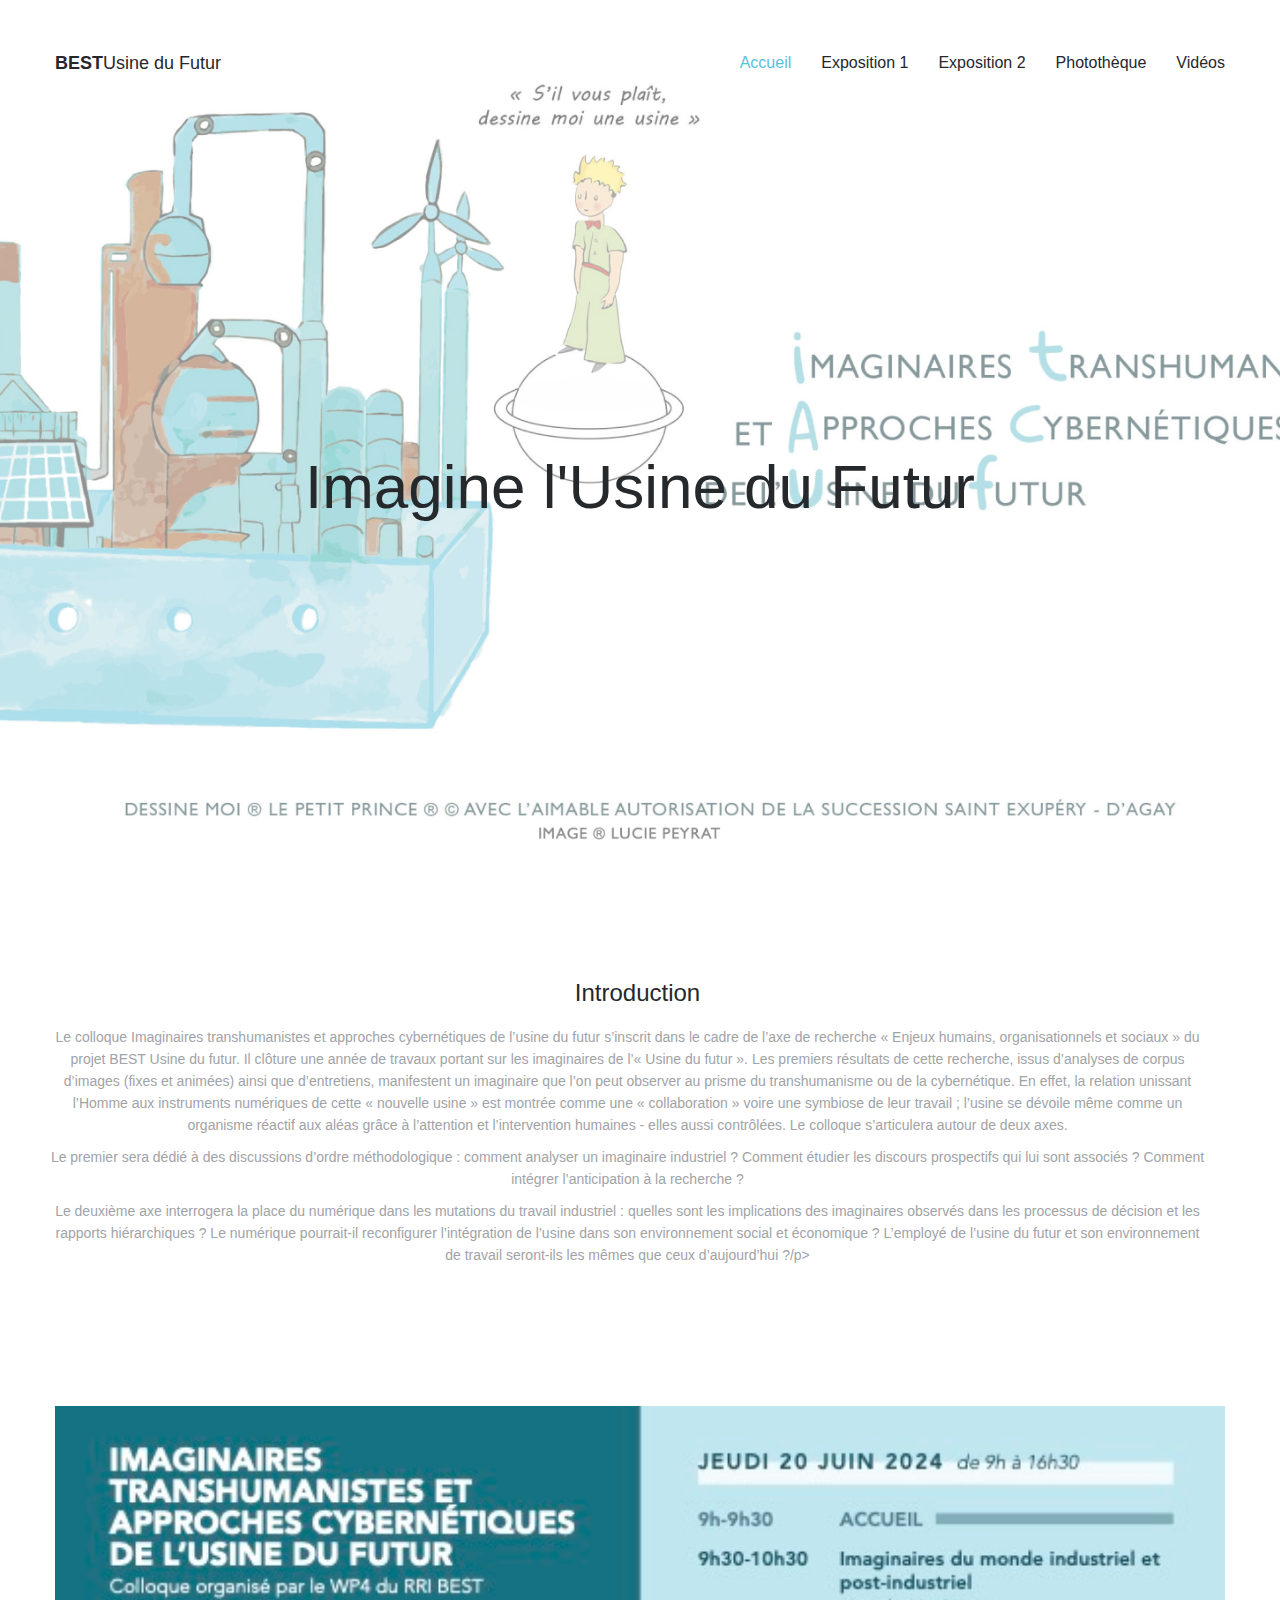
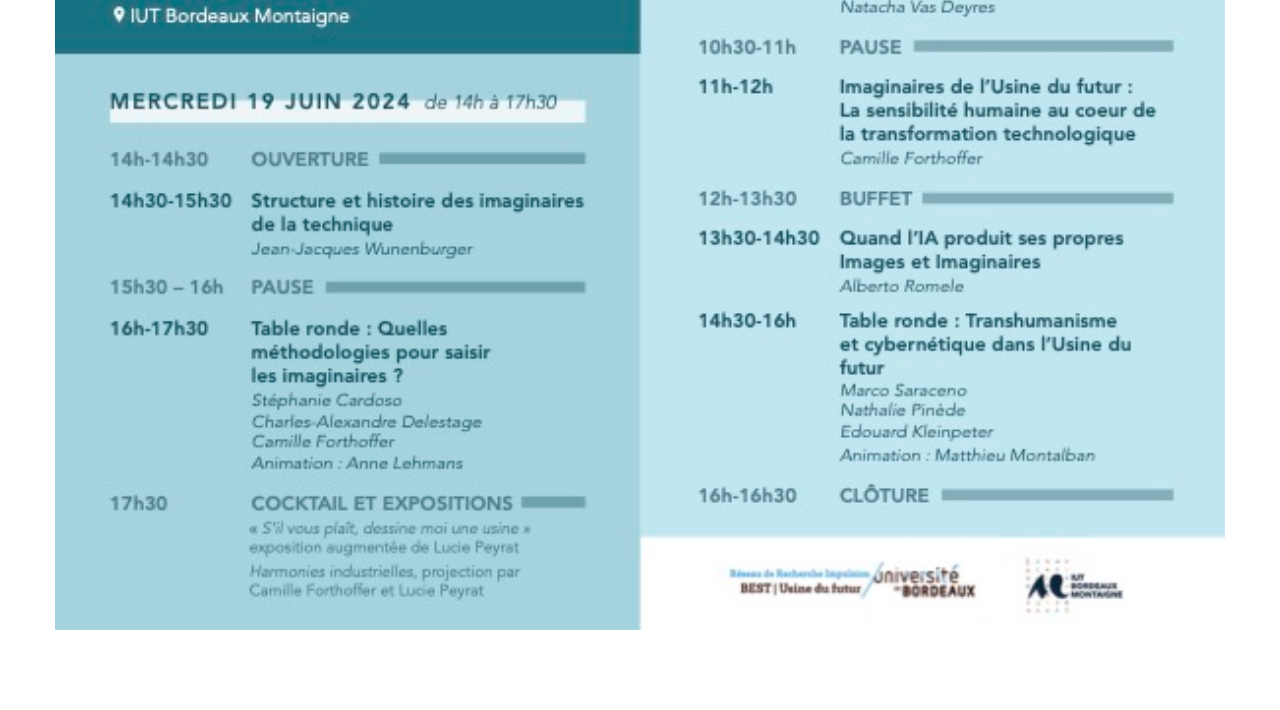
<file: index.html>
<!DOCTYPE html>
<!DOCTYPE html>
<html lang="en">
<head>
    <!-- Basic Page Needs -->
    <meta charset="utf-8">
    <meta http-equiv="X-UA-Compatible" content="IE=edge">
    <title>BEST-Usine du Futur</title>
    <meta name="description" content="">
    <meta name="author" content="">
    <meta name="keywords" content="">

    <!-- Mobile Specific Metas -->
    <meta name="viewport" content="width=device-width, minimum-scale=1.0, maximum-scale=1.0">
    <meta name="apple-mobile-web-app-capable" content="yes">

    <!-- Fonts -->
    <link href="https://fonts.googleapis.com/css?family=Montserrat:300,300i,400,600,700" rel="stylesheet">
    <link rel="stylesheet" href="https://cdnjs.cloudflare.com/ajax/libs/font-awesome/4.4.0/css/font-awesome.min.css">

    <!-- Favicon -->
    <link rel="apple-touch-icon" sizes="180x180" href="assets/img/apple-touch-icon.png">
    <link rel="icon" type="image/png" sizes="16x16" href="assets/img/favicon.png">

    <!-- Stylesheets -->
    <link href="assets/css/bootstrap.min.css" rel="stylesheet">
    <link href="assets/css/style.css" rel="stylesheet">
    <link href="assets/css/responsive.css" rel="stylesheet">

    <!-- HTML5 shim and Respond.js IE8 support of HTML5 elements and media queries -->
    <!--[if lt IE 9]>
    <script src="https://oss.maxcdn.com/libs/html5shiv/3.7.0/html5shiv.js"></script>
    <script src="https://oss.maxcdn.com/libs/respond.js/1.4.2/respond.min.js"></script>
    <![endif]-->
</head>
<body>

    <header id="masthead" class="site-header">
        <nav id="primary-navigation" class="site-navigation">
            <div class="container">
                <div class="navbar-header">
                    <a class="site-title"><span>BEST</span>Usine du Futur</a>
                </div><!-- /.navbar-header -->
                <div class="collapse navbar-collapse" id="agency-navbar-collapse">
                    <ul class="nav navbar-nav navbar-right">
                        <li class="active"><a href="index.html" data-toggle="dropdown">Accueil</a></li>
                        <li><a href="portfolio.html">Exposition 1</a></li>
                        <li><a href="blog.html">Exposition 2</a></li>
                        <li><a href="contact.html">Photothèque</a></li>
                        <li><a href="ui-elements.html">Vidéos</a></li>
                    </ul>
                </div>
            </div>
        </nav><!-- /.site-navigation -->
    </header><!-- /#masthead -->

            
    <div id="hero" class="hero overlay">
        <div class="hero-content">
            <div class="hero-text">
                <h1>Imagine l'Usine du Futur</h1>
            </div><!-- /.hero-text -->
        </div><!-- /.hero-content -->
    </div><!-- /.hero -->

    <main id="main" class="site-main">
        <!-- Votre contenu principal ici -->
    </main><!-- /#main -->
<section class="site-section subpage-site-section section-portfolio">
    <div class="container">
        <ul class="portfolio-sorting list-inline text-center">
            <h3>Introduction</h3>
                    <div class="content-wrapper">
            <div class="text-content">
                <p>Le colloque Imaginaires transhumanistes et approches
cybernétiques de l’usine du futur s’inscrit dans le cadre de l’axe
de recherche « Enjeux humains, organisationnels et sociaux »
du projet BEST Usine du futur. Il clôture une année de travaux
portant sur les imaginaires de l’« Usine du futur ». Les premiers
résultats de cette recherche, issus d’analyses de corpus d’images
(fixes et animées) ainsi que d’entretiens, manifestent un
imaginaire que l’on peut observer au prisme du transhumanisme
ou de la cybernétique. En effet, la relation unissant l’Homme
aux instruments numériques de cette « nouvelle usine » est
montrée comme une « collaboration » voire une symbiose de
leur travail ; l’usine se dévoile même comme un organisme réactif
aux aléas grâce à l’attention et l’intervention humaines - elles
aussi contrôlées. Le colloque s’articulera autour de deux axes.</p>
                <p>Le premier sera dédié à des discussions d’ordre
méthodologique : comment analyser un imaginaire industriel
? Comment étudier les discours prospectifs qui lui sont
associés ? Comment intégrer l’anticipation à la recherche ?</p>
                <p>Le deuxième axe interrogera la place du numérique dans les
mutations du travail industriel : quelles sont les implications
des imaginaires observés dans les processus de décision et les
rapports hiérarchiques ? Le numérique pourrait-il reconfigurer
l’intégration de l’usine dans son environnement social et
économique ? L’employé de l’usine du futur et son environnement
de travail seront-ils les mêmes que ceux d’aujourd’hui ?/p>
                    </div>
                </div>
            </ul>
         </div>
    </section>
    
    <section class="site-section subpage-site-section section-blog">
    <div class="container">
        <div class="row image-container">
            <img src="assets/img/Programme%20-%20Imaginaires%20transhumanistes%20et%20approches%20cybern%C3%A9tiques%20de%20l'usine%20du%20futur.jpg" class="responsive-image" alt="Image">
        </div>
    </div>
    </section>
    
     
    <!-- Bootstrap core JavaScript -->
    <!-- Placed at the end of the document so the pages load faster -->
    <script src="https://ajax.googleapis.com/ajax/libs/jquery/3.1.1/jquery.min.js"></script>
    <script src="assets/js/bootstrap.min.js"></script>
    <script src="assets/js/bootstrap-select.min.js"></script>
    <script src="assets/js/jquery.slicknav.min.js"></script>
    <script src="assets/js/jquery.countTo.min.js"></script>
    <script src="assets/js/jquery.shuffle.min.js"></script>
    <script src="assets/js/script.js"></script>
  
</body>
</html>
</file>
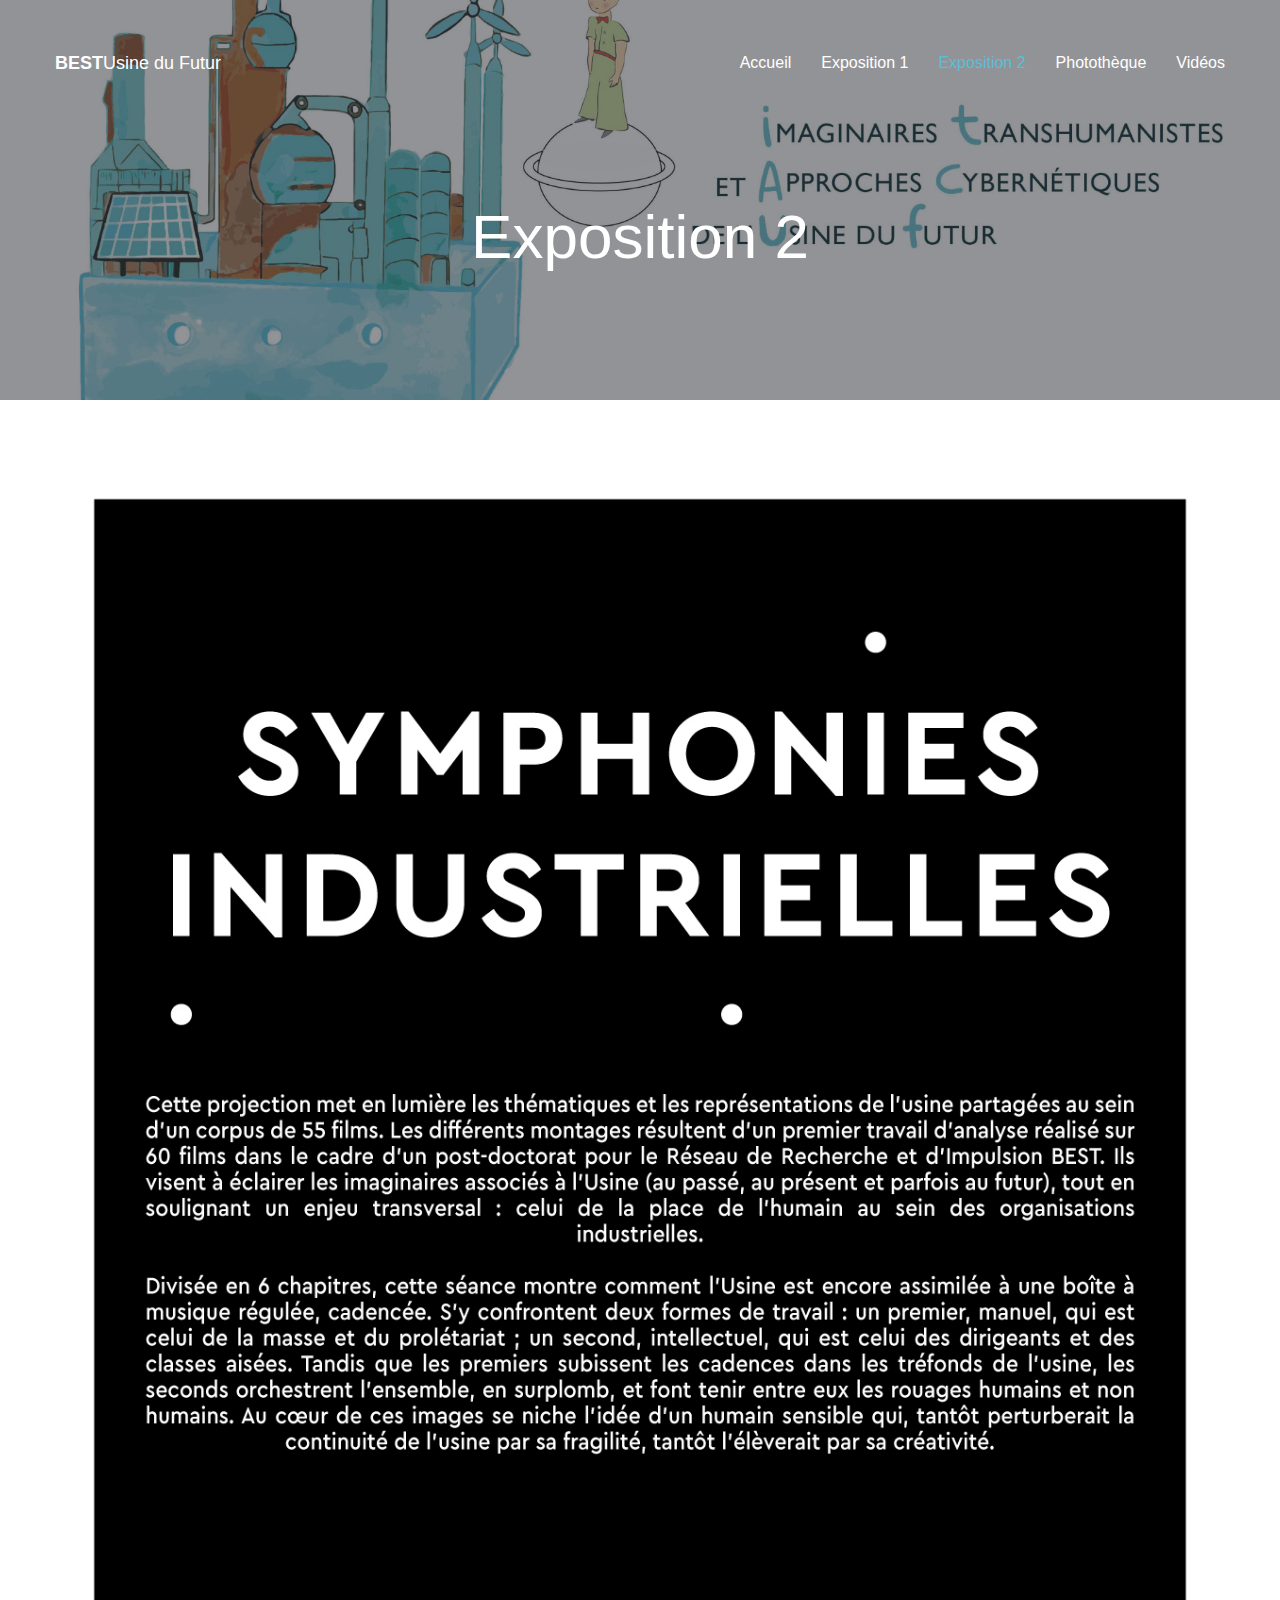
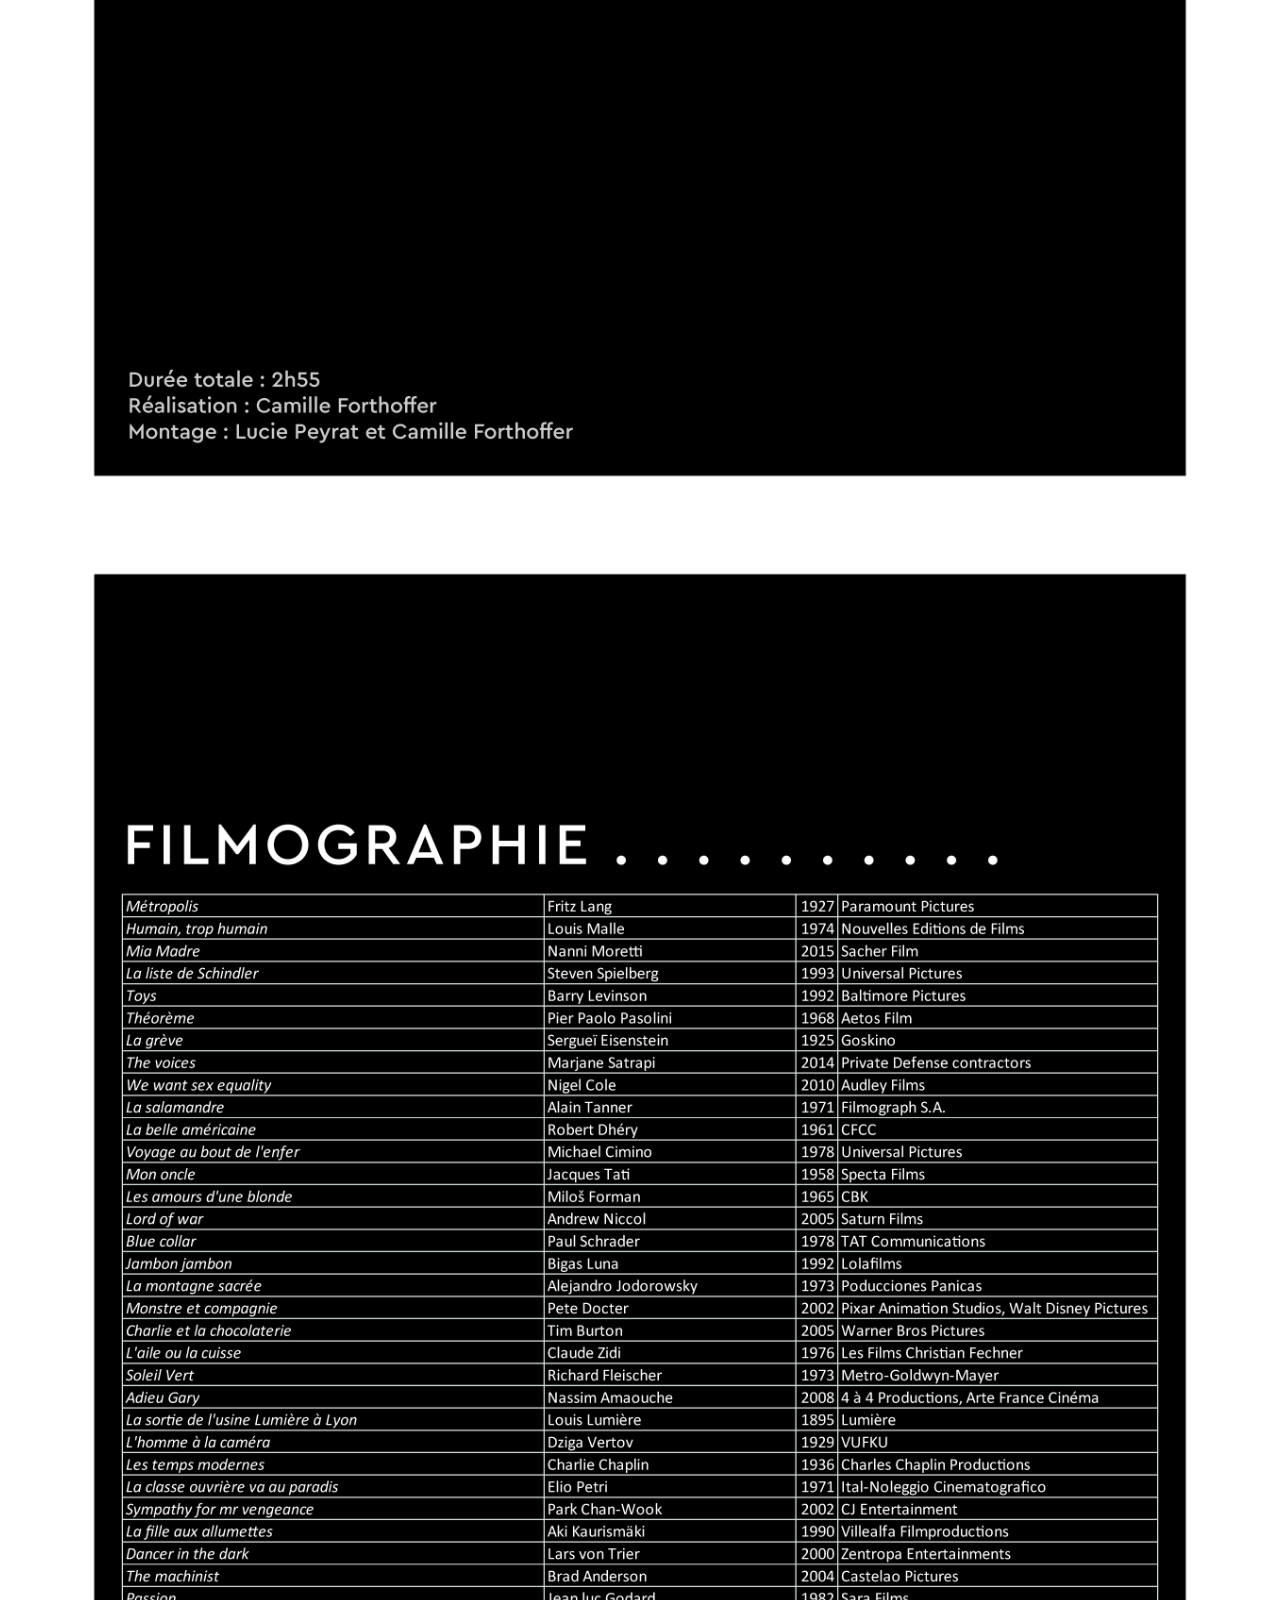
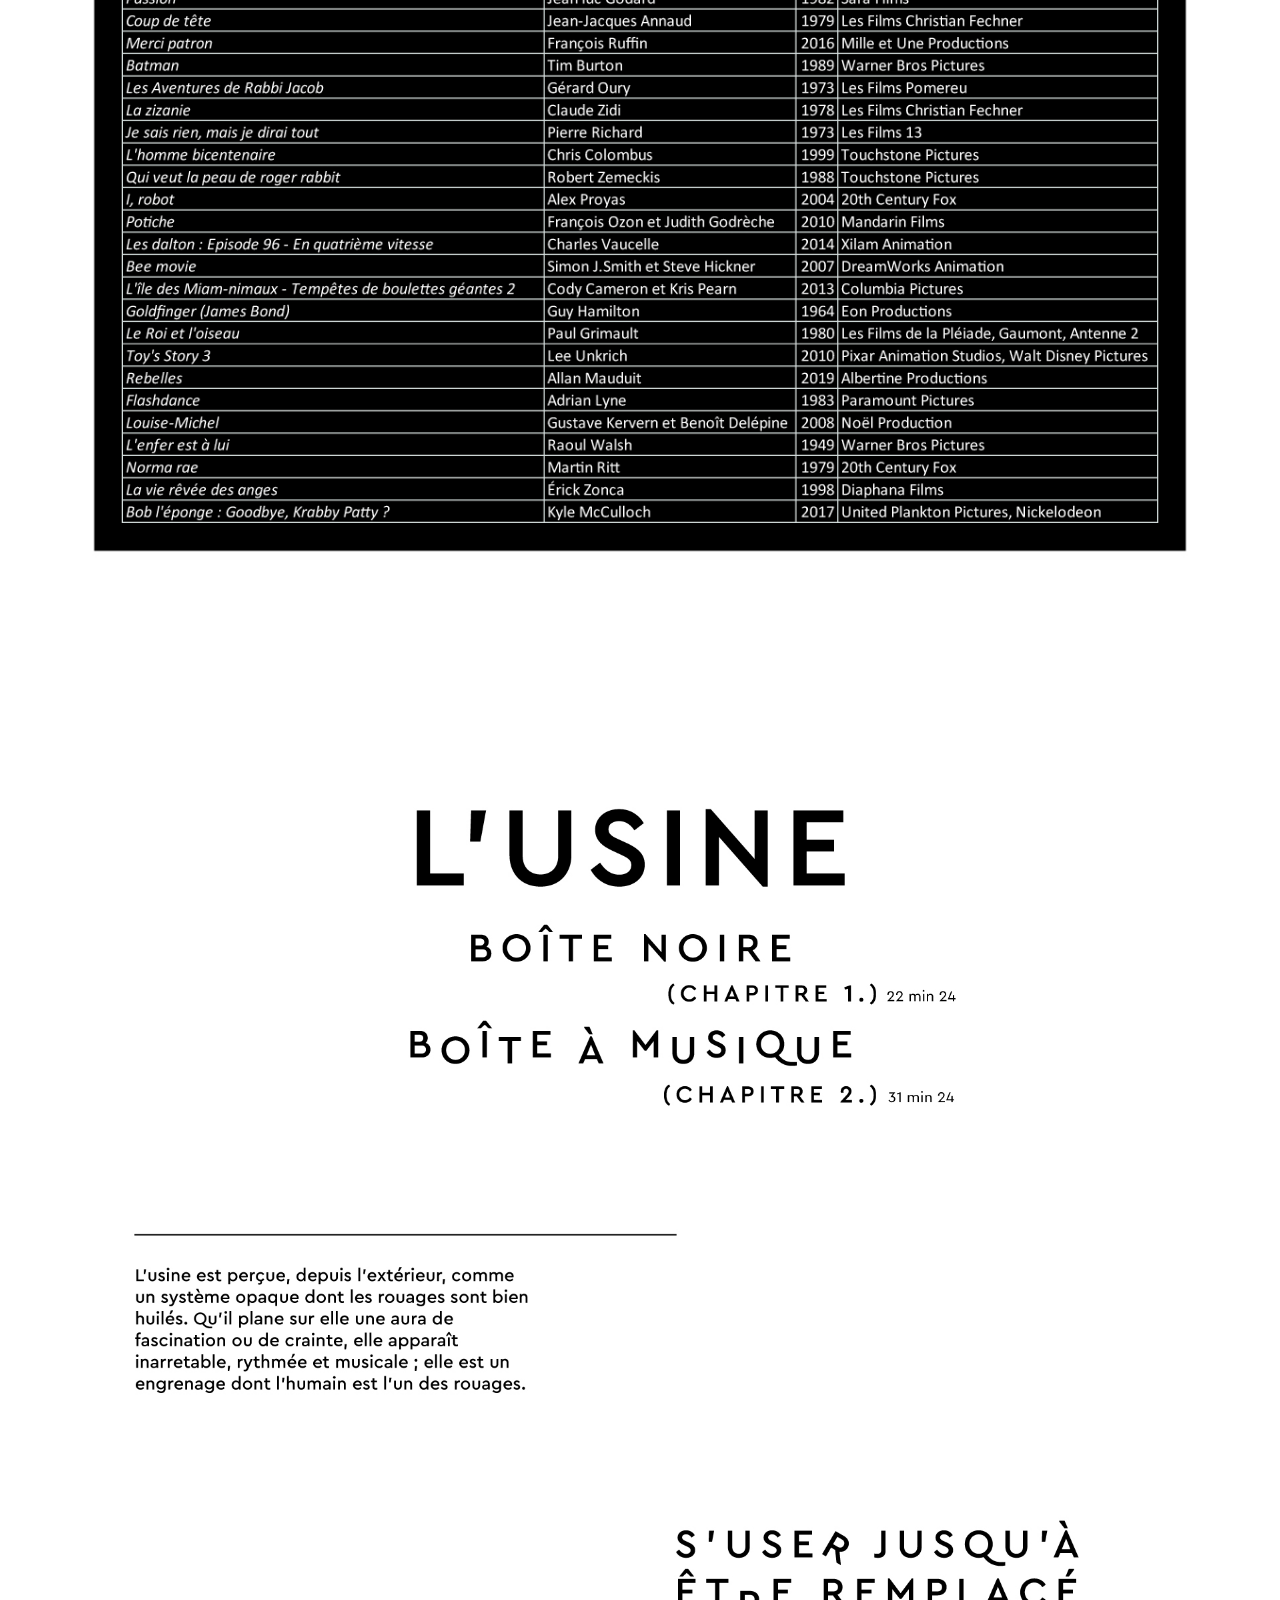
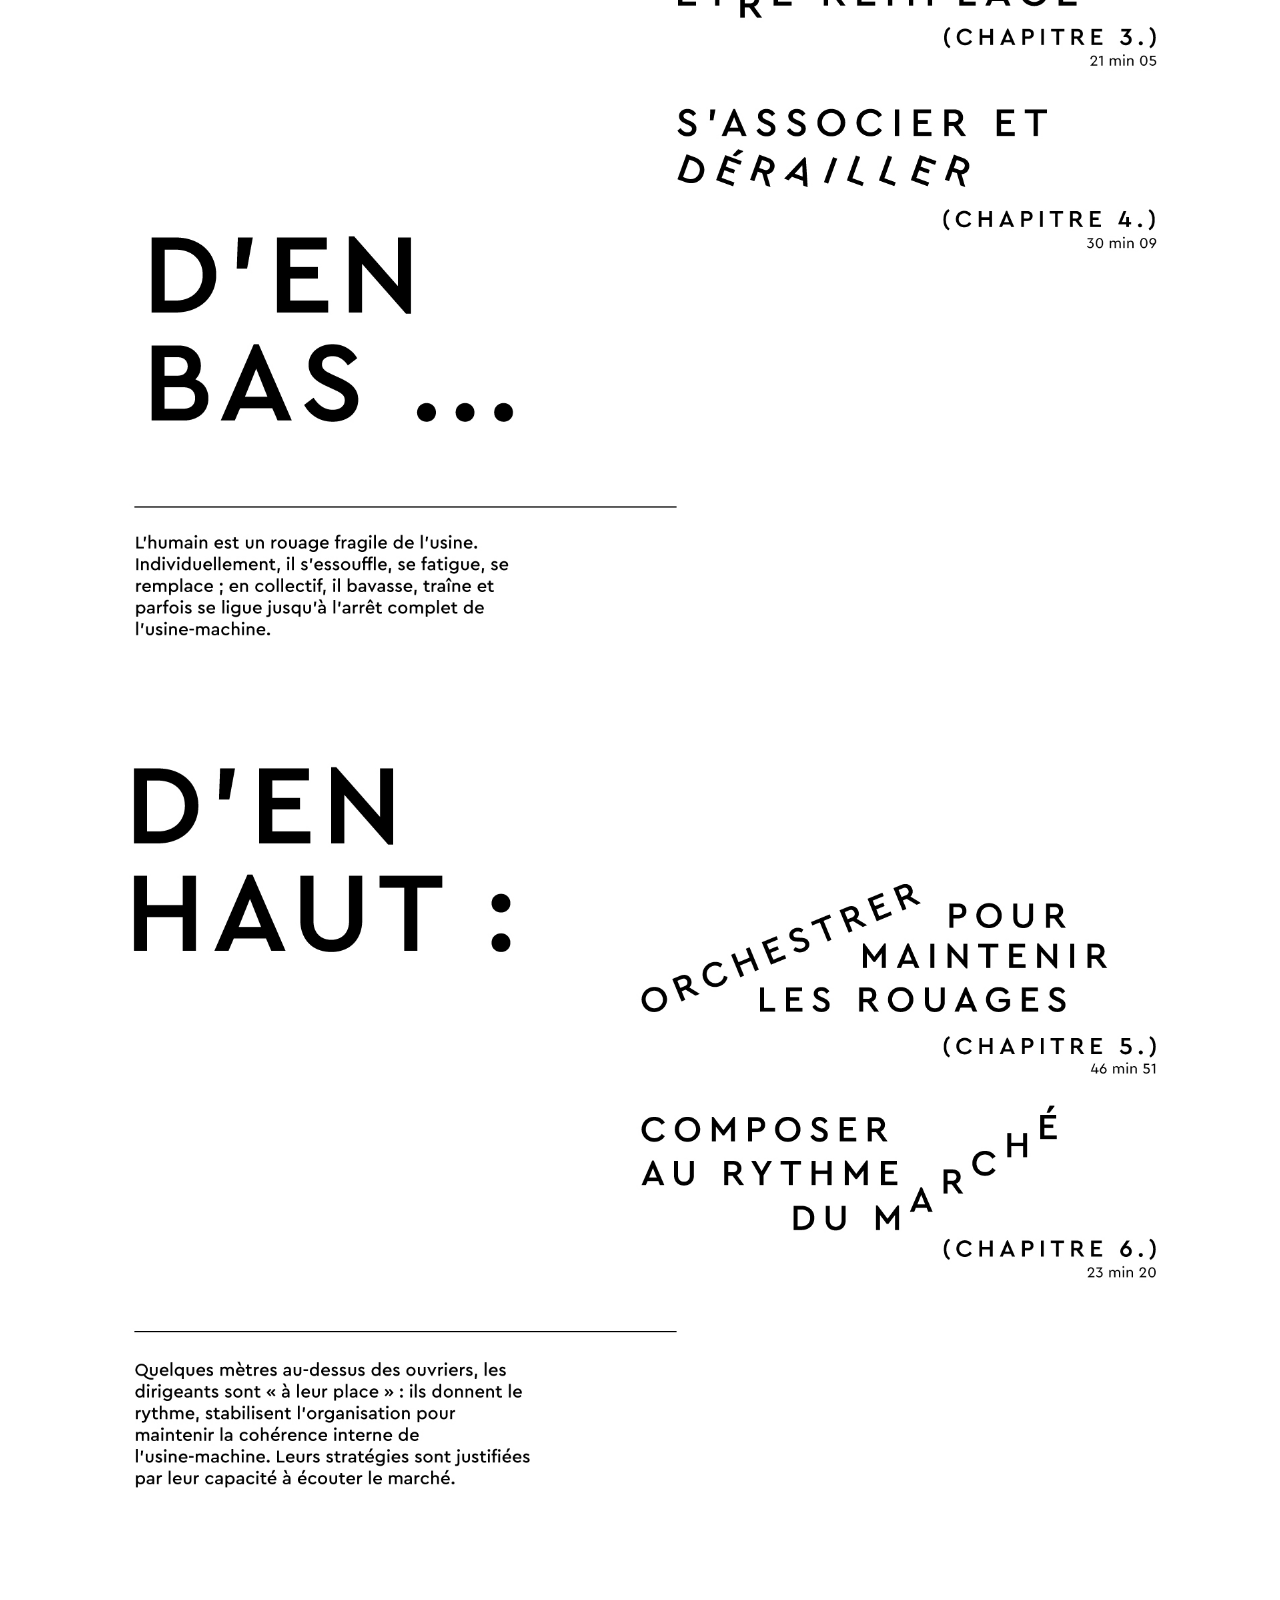
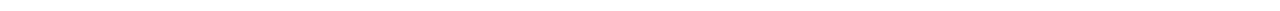
<file: blog.html>
<!DOCTYPE html>
<html lang="en">
<head>

    <!-- Basic Page Needs
    ================================================== -->
    <meta http-equiv="Content-Type" content="text/html; charset=utf-8">
    <meta http-equiv="X-UA-Compatible" content="IE=edge">

    <title>Exposition 2 | BEST-Usine du Futur</title>

    <meta name="description" content="">
    <meta name="author" content="">
    <meta name="keywords" content="">

    <!-- Mobile Specific Metas
    ================================================== -->
    <meta name="viewport" content="width=device-width, minimum-scale=1.0, maximum-scale=1.0">
    <meta name="apple-mobile-web-app-capable" content="yes">

    <!-- Fonts -->
    <link href="https://fonts.googleapis.com/css?family=Montserrat:300,300i,400,600,700" rel="stylesheet">
    <link rel="stylesheet" href="http://cdnjs.cloudflare.com/ajax/libs/font-awesome/4.4.0/css/font-awesome.min.css">

    <!-- Favicon
    ================================================== -->
    <link rel="apple-touch-icon" sizes="180x180" href="assets/img/apple-touch-icon.png">
    <link rel="icon" type="image/png" sizes="16x16" href="assets/img/favicon.png">

    <!-- Stylesheets
    ================================================== -->
    <!-- Bootstrap core CSS -->
    <link href="assets/css/bootstrap.min.css" rel="stylesheet">

    <!-- Custom styles for this template -->
    <link href="assets/css/style.css" rel="stylesheet">
    <link href="assets/css/responsive.css" rel="stylesheet">

    <!-- HTML5 shim and Respond.js IE8 support of HTML5 elements and media queries -->
    <!--[if lt IE 9]>
    <script src="https://oss.maxcdn.com/libs/html5shiv/3.7.0/html5shiv.js"></script>
    <script src="https://oss.maxcdn.com/libs/respond.js/1.4.2/respond.min.js"></script>
    <![endif]-->

</head>
<body>

    <header id="masthead" class="site-header site-header-white">
        <nav id="primary-navigation" class="site-navigation">
            <div class="container">

                <div class="navbar-header">
                   
                    <a href="index.html" class="site-title"><span>BEST</span>Usine du Futur</a>

                </div><!-- /.navbar-header -->

                <div class="collapse navbar-collapse" id="agency-navbar-collapse">

                    <ul class="nav navbar-nav navbar-right">

                        <li><a href="index.html">Accueil</a></li>
                        <li><a href="portfolio.html">Exposition 1</a></li>
                        <li class="active"><a href="blog.html">Exposition 2</a></li>
                        <li><a href="contact.html">Photothèque</a></li>
                        <li><a href="ui-elements.html">Vidéos</a></li>
                    
                    </ul>

                </div>

            </div>   
        </nav><!-- /.site-navigation -->
    </header><!-- /#mastheaed -->

    <div id="hero" class="hero overlay subpage-hero blog-hero">
        <div class="hero-content">
            <div class="hero-text">
                <h1>Exposition 2</h1>
            </div><!-- /.hero-text -->
        </div><!-- /.hero-content -->
    </div><!-- /.hero -->

    <main id="main" class="site-main">

        <section class="site-section subpage-site-section section-blog">
    <div class="container">
        <div class="row image-container">
            <img src="assets/img/Cartel%20(1).jpg" class="responsive-image" alt="Image">
            <img src="assets/img/Cartel%20(2).jpg" class="responsive-image" alt="Image">
            <img src="assets/img/Chapitre%20(1).jpg" class="responsive-image" alt="Image">
            <img src="assets/img/Chapitre%20(2).jpg" class="responsive-image" alt="Image">
            <img src="assets/img/Chapitre%20(3).jpg" class="responsive-image" alt="Image">
        </div>
    </div>
</section>

    </main><!-- /#main -->



    <!-- Bootstrap core JavaScript
    ================================================== -->
    <!-- Placed at the end of the document so the pages load faster -->
    <script src="https://ajax.googleapis.com/ajax/libs/jquery/3.1.1/jquery.min.js"></script>
    <script src="assets/js/bootstrap.min.js"></script>
    <script src="assets/js/bootstrap-select.min.js"></script>
    <script src="assets/js/jquery.slicknav.min.js"></script>
    <script src="assets/js/jquery.countTo.min.js"></script>
    <script src="assets/js/jquery.shuffle.min.js"></script>
    <script src="assets/js/script.js"></script>
  
</body>
</html>
</file>
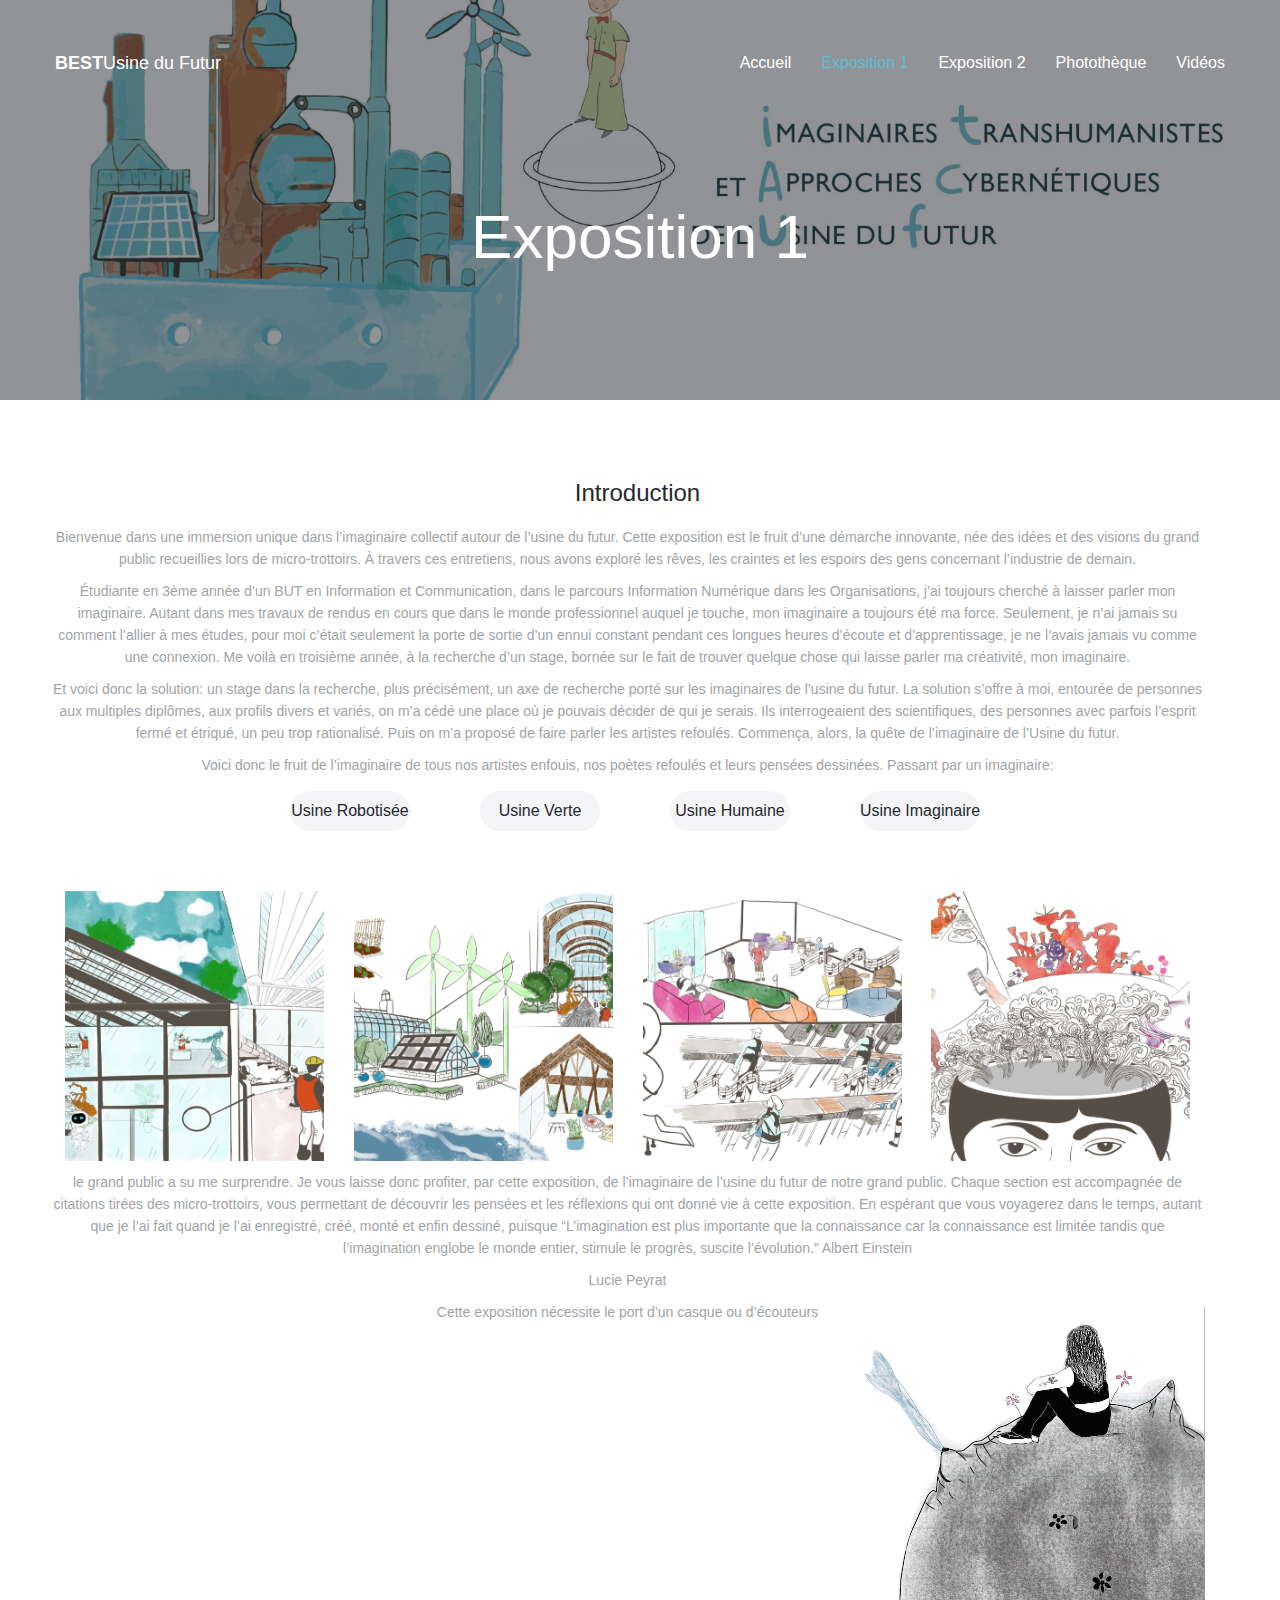
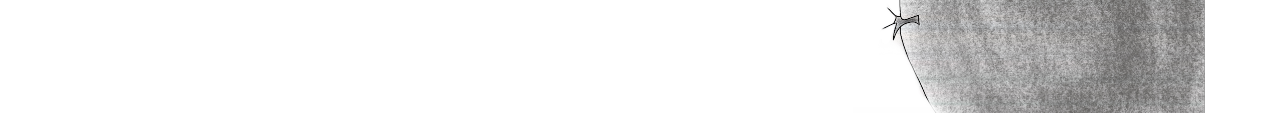
<file: portfolio.html>
<!DOCTYPE html>
<html lang="en">
<head>

    <!-- Basic Page Needs
    ================================================== -->
    <meta http-equiv="Content-Type" content="text/html; charset=utf-8">
    <meta http-equiv="X-UA-Compatible" content="IE=edge">

    <title>Exposition 1 | BEST-Usine du futur</title>

    <meta name="description" content="">
    <meta name="author" content="">
    <meta name="keywords" content="">

    <!-- Mobile Specific Metas
    ================================================== -->
    <meta name="viewport" content="width=device-width, minimum-scale=1.0, maximum-scale=1.0">
    <meta name="apple-mobile-web-app-capable" content="yes">

    <!-- Fonts -->
    <link href="https://fonts.googleapis.com/css?family=Montserrat:300,300i,400,600,700" rel="stylesheet">
    <link rel="stylesheet" href="http://cdnjs.cloudflare.com/ajax/libs/font-awesome/4.4.0/css/font-awesome.min.css">

    <!-- Favicon
    ================================================== -->
    <link rel="apple-touch-icon" sizes="180x180" href="assets/img/apple-touch-icon.png">
    <link rel="icon" type="image/png" sizes="16x16" href="assets/img/favicon.png">

    <!-- Stylesheets
    ================================================== -->
    <!-- Bootstrap core CSS -->
    <link href="assets/css/bootstrap.min.css" rel="stylesheet">

    <!-- Custom styles for this template -->
    <link href="assets/css/style.css" rel="stylesheet">
    <link href="assets/css/responsive.css" rel="stylesheet">

    <!-- HTML5 shim and Respond.js IE8 support of HTML5 elements and media queries -->
    <!--[if lt IE 9]>
    <script src="https://oss.maxcdn.com/libs/html5shiv/3.7.0/html5shiv.js"></script>
    <script src="https://oss.maxcdn.com/libs/respond.js/1.4.2/respond.min.js"></script>
    <![endif]-->

</head>
<body>

    <header id="masthead" class="site-header site-header-white">
        <nav id="primary-navigation" class="site-navigation">
            <div class="container">

                <div class="navbar-header">
                   
                    <a href="index.html" class="site-title"><span>BEST</span>Usine du Futur</a>

                </div><!-- /.navbar-header -->

                <div class="collapse navbar-collapse" id="agency-navbar-collapse">

                    <ul class="nav navbar-nav navbar-right">

                        <li><a href="index.html">Accueil</a></li>
                        
                        <li class="active"><a href="portfolio.html">Exposition 1</a></li>
                        <li><a href="blog.html">Exposition 2</a></li>
                        <li><a href="contact.html">Photothèque</a></li>
                        <li><a href="ui-elements.html">Vidéos</a></li>
                        
                    </ul>

                </div>

            </div>   
        </nav><!-- /.site-navigation -->
    </header><!-- /#mastheaed -->

    <div id="hero" class="hero overlay subpage-hero portfolio-hero">
        <div class="hero-content">
            <div class="hero-text">
                <h1>Exposition 1</h1>
            </div><!-- /.hero-text -->
        </div><!-- /.hero-content -->
    </div><!-- /.hero -->

    <main id="main" class="site-main">

       <section class="site-section subpage-site-section section-portfolio">
    <div class="container">
        <ul class="portfolio-sorting list-inline text-center">
            <h3>Introduction</h3>
                    <div class="content-wrapper">
            <div class="text-content">
                <p>Bienvenue dans une immersion unique dans l’imaginaire collectif autour de l’usine du futur. Cette exposition est le fruit d’une démarche innovante, née des idées et des visions du grand public recueillies lors de micro-trottoirs. À travers ces entretiens, nous avons exploré les rêves, les craintes et les espoirs des gens concernant l’industrie de demain. </p>
                <p>Étudiante en 3ème année d’un BUT en Information et Communication, dans le parcours Information Numérique dans les Organisations, j’ai toujours cherché à laisser parler mon imaginaire. Autant dans mes travaux de rendus en cours que dans le monde professionnel auquel je touche, mon imaginaire a toujours été ma force. Seulement, je n’ai jamais su comment l’allier à mes études, pour moi c’était seulement la porte de sortie d’un ennui constant pendant ces longues heures d’écoute et d’apprentissage, je ne l’avais jamais vu comme une connexion. Me voilà en troisième année, à la recherche d’un stage, bornée sur le fait de trouver quelque chose qui laisse parler ma créativité, mon imaginaire.</p>
                <p>Et voici donc la solution: un stage dans la recherche, plus précisément, un axe de recherche porté sur les imaginaires de l’usine du futur. La solution s’offre à moi, entourée de personnes aux multiples diplômes, aux profils divers et variés, on m’a cédé une place où je pouvais décider de qui je serais. Ils interrogeaient des scientifiques, des personnes avec parfois l’esprit fermé et étriqué, un peu trop rationalisé. Puis on m’a proposé de faire parler les artistes refoulés. Commença, alors, la quête de l’imaginaire de l’Usine du futur.</p>
                <p>Voici donc le fruit de l’imaginaire de tous nos artistes enfouis, nos poètes refoulés et leurs pensées dessinées. Passant par un imaginaire:</p>
                
                <ul>
                    <div class="boutons">
                        <li><a href="#" class="btn btn-gray" data-group="webdesign">Usine Robotisée</a></li>
                        <li><a href="#" class="btn btn-gray" data-group="mobileapp">Usine Verte</a></li>
                        <li><a href="#" class="btn btn-gray" data-group="illustration">Usine Humaine</a></li>
                        <li><a href="#" class="btn btn-gray" data-group="branding">Usine Imaginaire</a></li>
                         </div>
                    <div id="grid" class="row">
                    <div class="col-lg-3 col-md-4 col-xs-6" data-groups='["webdesign"]'>
                        <div class="portfolio-item">
                            <img src="assets/img/portfolio-1.jpg" class="img-res" alt="">
                            <h4 class="portfolio-item-title">Écouter</h4>
                            <a href="usine-robotisee.html"><i class="fa fa-arrow-right" aria-hidden="true"></i></a>
                        </div><!-- /.portfolio-item -->
                    </div>
                    <div class="col-lg-3 col-md-4 col-xs-6" data-groups='["mobileapp"]'>
                        <div class="portfolio-item">
                            <img src="assets/img/portfolio-2.jpg" class="img-res" alt="">
                            <h4 class="portfolio-item-title">Écouter</h4>
                            <a href="usine-verte.html"><i class="fa fa-arrow-right" aria-hidden="true"></i></a>
                        </div><!-- /.portfolio-item -->
                    </div>
                    <div class="col-lg-3 col-md-4 col-xs-6" data-groups='["illustration"]'>
                        <div class="portfolio-item">
                            <img src="assets/img/portfolio-3.jpg" class="img-res" alt="">
                            <h4 class="portfolio-item-title">Écouter</h4>
                            <a href="usine-humaine.html"><i class="fa fa-arrow-right" aria-hidden="true"></i></a>
                        </div><!-- /.portfolio-item -->
                    </div>
                    <div class="col-lg-3 col-md-4 col-xs-6" data-groups='["branding"]'>
                        <div class="portfolio-item">
                            <img src="assets/img/portfolio-4.jpg" class="img-res" alt="">
                            <h4 class="portfolio-item-title">Écouter</h4>
                            <a href="usine-imaginaire.html"><i class="fa fa-arrow-right" aria-hidden="true"></i></a>
                        </div><!-- /.portfolio-item -->
                    </div>
                        </div>
           
        
                </ul>
                <p>le grand public a su me surprendre. Je vous laisse donc profiter, par cette exposition, de l’imaginaire de l’usine du futur de notre grand public. Chaque section est accompagnée de citations tirées des micro-trottoirs, vous permettant de découvrir les pensées et les réflexions qui ont donné vie à cette exposition. En espérant que vous voyagerez dans le temps, autant que je l’ai fait quand je l’ai enregistré, créé, monté et enfin dessiné, puisque “L’imagination est plus importante que la connaissance car la connaissance est limitée tandis que l’imagination englobe le monde entier, stimule le progrès, suscite l’évolution.” Albert Einstein </p>
                <p>Lucie Peyrat</p>
                <p>Cette exposition nécessite le port d’un casque ou d’écouteurs</p>
            </div>
                                    <img src="assets/img/intro.jpg" class="left-image" alt="Image">
        
            
        

        
        

    </div>
             </ul><!-- /.portfolio-sorting  -->
        </div>
       
</section><!-- /.section-portfolio -->

    </main><!-- /#main -->



    <!-- Bootstrap core JavaScript
    ================================================== -->
    <!-- Placed at the end of the document so the pages load faster -->
    <script src="https://ajax.googleapis.com/ajax/libs/jquery/3.1.1/jquery.min.js"></script>
    <script src="assets/js/bootstrap.min.js"></script>
    <script src="assets/js/bootstrap-select.min.js"></script>
    <script src="assets/js/jquery.slicknav.min.js"></script>
    <script src="assets/js/jquery.countTo.min.js"></script>
    <script src="assets/js/jquery.shuffle.min.js"></script>
    <script src="assets/js/script.js"></script>
  
</body>
</html>
</file>
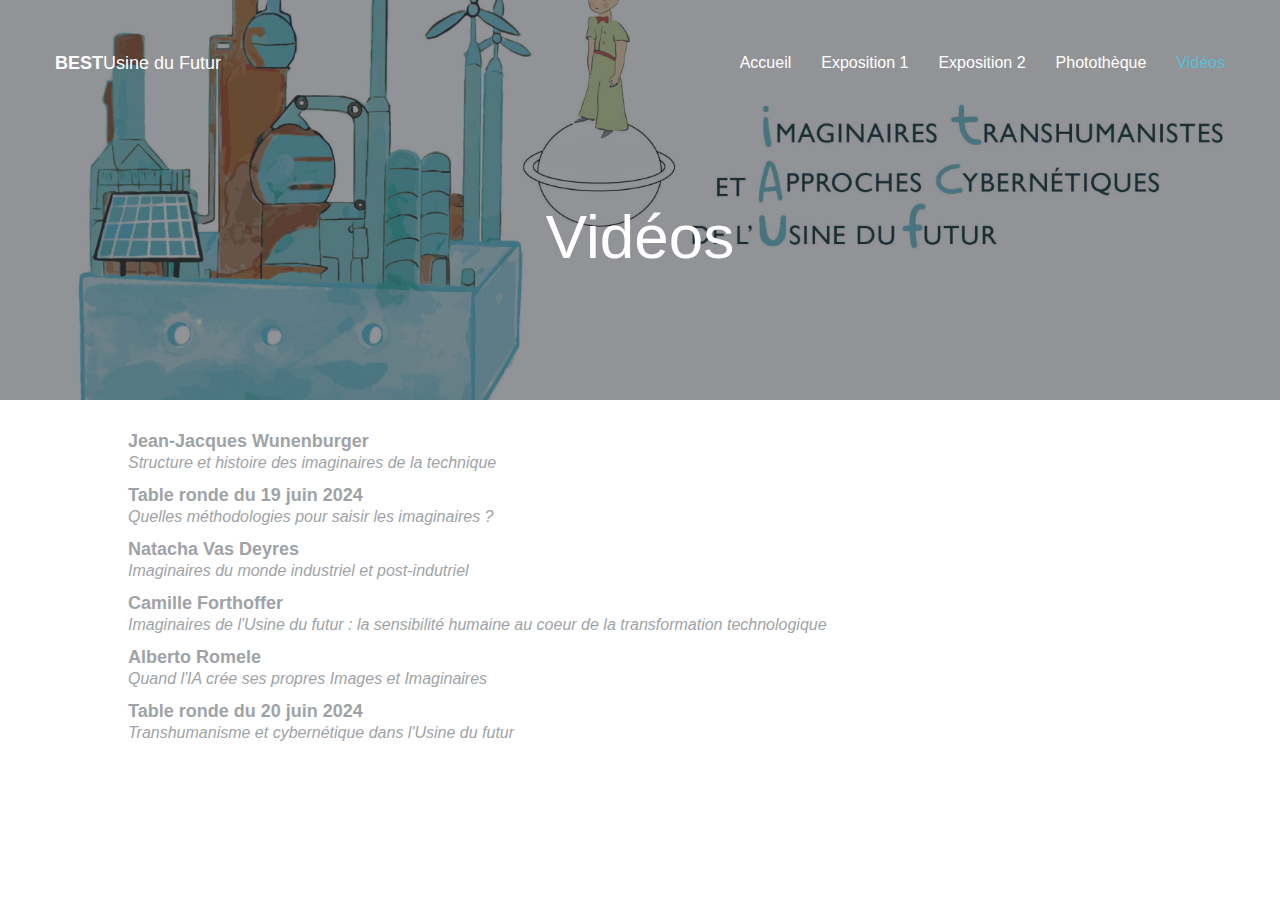
<file: ui-elements.html>
<!DOCTYPE html>
<html lang="en">
<head>

    <!-- Basic Page Needs
    ================================================== -->
    <meta http-equiv="Content-Type" content="text/html; charset=utf-8">
    <meta http-equiv="X-UA-Compatible" content="IE=edge">

    <title>Vidéos | BEST-Usine du Futur</title>

    <meta name="description" content="">
    <meta name="author" content="">
    <meta name="keywords" content="">

    <!-- Mobile Specific Metas
    ================================================== -->
    <meta name="viewport" content="width=device-width, minimum-scale=1.0, maximum-scale=1.0">
    <meta name="apple-mobile-web-app-capable" content="yes">

    <!-- Fonts -->
    <link href="https://fonts.googleapis.com/css?family=Montserrat:300,300i,400,600,700" rel="stylesheet">
    <link rel="stylesheet" href="http://cdnjs.cloudflare.com/ajax/libs/font-awesome/4.4.0/css/font-awesome.min.css">

    <!-- Favicon
    ================================================== -->
    <link rel="apple-touch-icon" sizes="180x180" href="assets/img/apple-touch-icon.png">
    <link rel="icon" type="image/png" sizes="16x16" href="assets/img/favicon.png">

    <!-- Stylesheets
    ================================================== -->
    <!-- Bootstrap core CSS -->
    <link href="assets/css/bootstrap.min.css" rel="stylesheet">

    <!-- Custom styles for this template -->
    <link href="assets/css/style.css" rel="stylesheet">
    <link href="assets/css/responsive.css" rel="stylesheet">

    <!-- HTML5 shim and Respond.js IE8 support of HTML5 elements and media queries -->
    <!--[if lt IE 9]>
    <script src="https://oss.maxcdn.com/libs/html5shiv/3.7.0/html5shiv.js"></script>
    <script src="https://oss.maxcdn.com/libs/respond.js/1.4.2/respond.min.js"></script>
    <![endif]-->

</head>
<body>

    <header id="masthead" class="site-header site-header-white">
        <nav id="primary-navigation" class="site-navigation">
            <div class="container">

                <div class="navbar-header">
                   
                    <a href="index.html" class="site-title"><span>BEST</span>Usine du Futur</a>

                </div><!-- /.navbar-header -->

                <div class="collapse navbar-collapse" id="agency-navbar-collapse">

                    <ul class="nav navbar-nav navbar-right">

                        <li><a href="index.html">Accueil</a></li>
                        <li><a href="portfolio.html">Exposition 1</a></li>
                        <li><a href="blog.html">Exposition 2</a></li>
                        <li><a href="contact.html">Photothèque</a></li>
                        <li class="active"><a href="ui-elements.html">Vidéos</a></li>

                    </ul>

                </div>

            </div>   
        </nav><!-- /.site-navigation -->
    </header><!-- /#mastheaed -->

    <div id="hero" class="hero overlay subpage-hero portfolio-hero">
        <div class="hero-content">
            <div class="hero-text">
                <h1>Vidéos</h1>
            </div><!-- /.hero-text -->
        </div><!-- /.hero-content -->
    </div><!-- /.hero -->

<div class="link-container">
        <a href="https://drive.google.com/file/d/1W_tb3NMRL3zuCeemhrR3fhPqgDcViSzX/view?usp=share_link" target="_blank">
            <p class="AuteurBold">Jean-Jacques Wunenburger</p>
            <p class="TitreItalic">Structure et histoire des imaginaires de la technique</p>
        </a>
        <a href="https://drive.google.com/file/d/1gDV-LowDMhlPmYJ-YZZXgF9q6CzzKkvg/view?usp=share_link" target="_blank">
            <p class="AuteurBold">Table ronde du 19 juin 2024</p>
            <p class="TitreItalic">Quelles méthodologies pour saisir les imaginaires ?</p>
        </a>
            <a href="https://drive.google.com/file/d/19qosWoLzes6lnPuJcrjDoxtcD4xJVpLq/view?usp=share_link" target="_blank">
            <p class="AuteurBold">Natacha Vas Deyres</p>
            <p class="TitreItalic">Imaginaires du monde industriel et post-indutriel</p>
        </a>
            <a href="https://drive.google.com/file/d/1Tf8io85_qpq6N0P0baLY3EbuY7G49ICf/view?usp=share_link" target="_blank">
            <p class="AuteurBold">Camille Forthoffer</p>
            <p class="TitreItalic">Imaginaires de l'Usine du futur : la sensibilité humaine au coeur de la transformation technologique</p>
        </a>
            <a href="https://drive.google.com/file/d/1Amlwl-1mOg-PyZHBz2gD-8unwF7_C_on/view?usp=share_link" target="_blank">
            <p class="AuteurBold">Alberto Romele</p>
            <p class="TitreItalic">Quand l'IA crée ses propres Images et Imaginaires</p>
        </a>
            <a href="https://drive.google.com/file/d/1hpalCtnIccA5p66rEm6ody5Z_fj7LPMF/view?usp=share_link" target="_blank">
            <p class="AuteurBold">Table ronde du 20 juin 2024</p>
            <p class="TitreItalic">Transhumanisme et cybernétique dans l'Usine du futur</p>
        </a>
    </div>

    <!-- Bootstrap core JavaScript
    ================================================== -->
    <!-- Placed at the end of the document so the pages load faster -->
    <script src="https://ajax.googleapis.com/ajax/libs/jquery/3.1.1/jquery.min.js"></script>
    <script src="assets/js/bootstrap.min.js"></script>
    <script src="assets/js/bootstrap-select.min.js"></script>
    <script src="assets/js/jquery.slicknav.min.js"></script>
    <script src="assets/js/jquery.countTo.min.js"></script>
    <script src="assets/js/jquery.shuffle.min.js"></script>
    <script src="assets/js/script.js"></script>
</body>
</html>
</file>
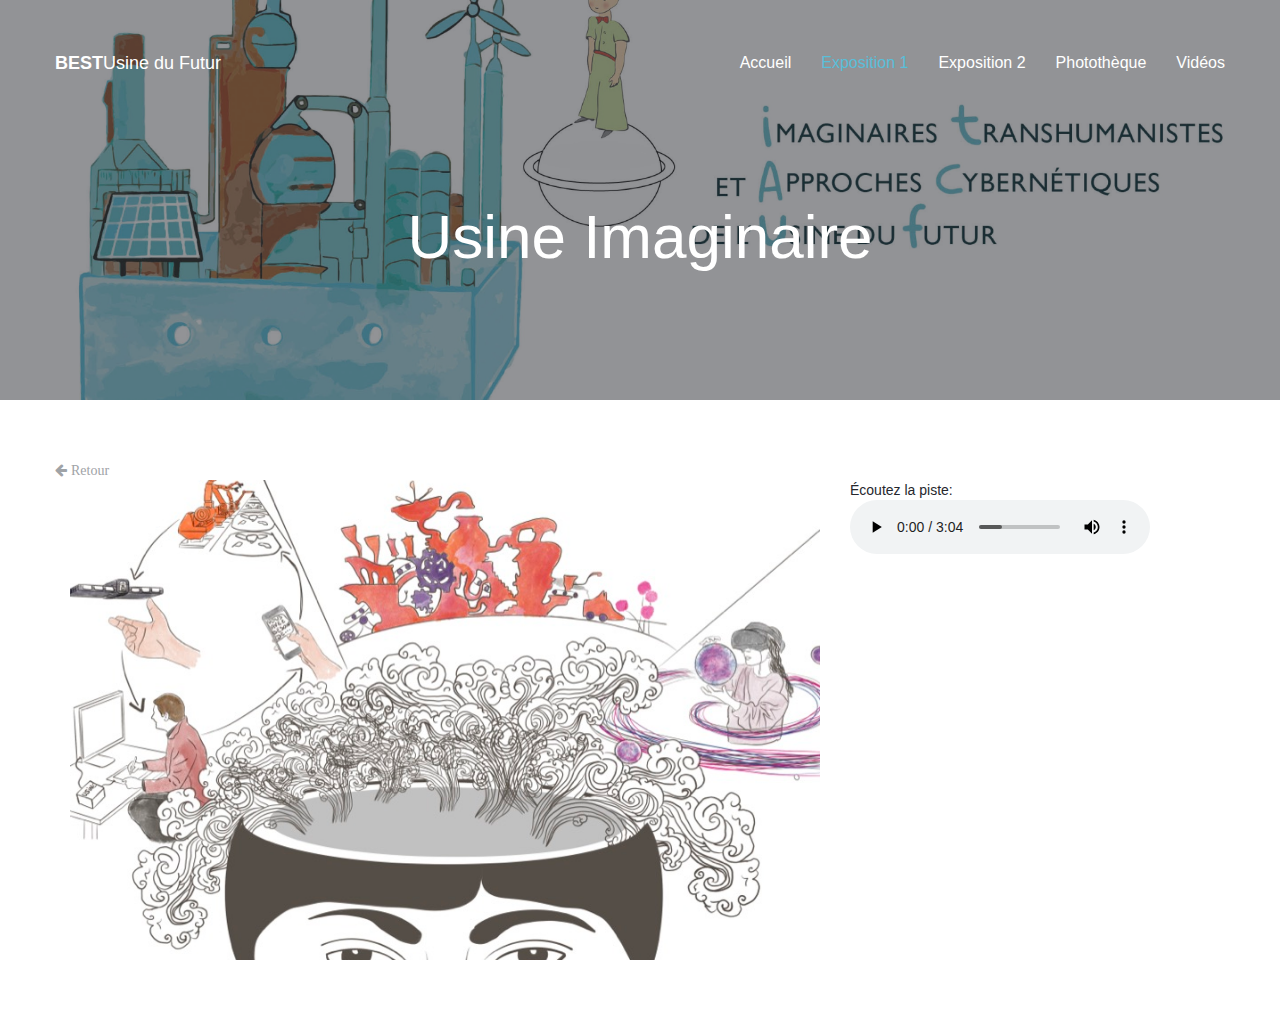
<file: usine-imaginaire.html>
<!DOCTYPE html>
<html lang="en">
<head>

    <!-- Basic Page Needs
    ================================================== -->
    <meta http-equiv="Content-Type" content="text/html; charset=utf-8">
    <meta http-equiv="X-UA-Compatible" content="IE=edge">

    <title>Portfolio | Agency Perfect</title>

    <meta name="description" content="">
    <meta name="author" content="">
    <meta name="keywords" content="">

    <!-- Mobile Specific Metas
    ================================================== -->
    <meta name="viewport" content="width=device-width, minimum-scale=1.0, maximum-scale=1.0">
    <meta name="apple-mobile-web-app-capable" content="yes">

    <!-- Fonts -->
    <link href="https://fonts.googleapis.com/css?family=Montserrat:300,300i,400,600,700" rel="stylesheet">
    <link rel="stylesheet" href="http://cdnjs.cloudflare.com/ajax/libs/font-awesome/4.4.0/css/font-awesome.min.css">

    <!-- Favicon
    ================================================== -->
    <link rel="apple-touch-icon" sizes="180x180" href="assets/img/apple-touch-icon.png">
    <link rel="icon" type="image/png" sizes="16x16" href="assets/img/favicon.png">

    <!-- Stylesheets
    ================================================== -->
    <!-- Bootstrap core CSS -->
    <link href="assets/css/bootstrap.min.css" rel="stylesheet">

    <!-- Custom styles for this template -->
    <link href="assets/css/style.css" rel="stylesheet">
    <link href="assets/css/responsive.css" rel="stylesheet">

    <!-- HTML5 shim and Respond.js IE8 support of HTML5 elements and media queries -->
    <!--[if lt IE 9]>
    <script src="https://oss.maxcdn.com/libs/html5shiv/3.7.0/html5shiv.js"></script>
    <script src="https://oss.maxcdn.com/libs/respond.js/1.4.2/respond.min.js"></script>
    <![endif]-->

</head>
<body>

    <header id="masthead" class="site-header site-header-white">
        <nav id="primary-navigation" class="site-navigation">
            <div class="container">

                <div class="navbar-header">
                   
                    <a href="index.html" class="site-title"><span>BEST</span>Usine du Futur</a>

                </div><!-- /.navbar-header -->

                <div class="collapse navbar-collapse" id="agency-navbar-collapse">

                    <ul class="nav navbar-nav navbar-right">

                        <li><a href="index.html">Accueil</a></li>
                        
                        <li class="active"><a href="portfolio.html">Exposition 1</a></li>
                        <li><a href="blog.html">Exposition 2</a></li>
                        <li><a href="contact.html">Photothèque</a></li>
                        <li><a href="ui-elements.html">Vidéos</a></li>
                        
                    </ul>

                </div>

            </div>   
        </nav><!-- /.site-navigation -->
    </header><!-- /#mastheaed -->

    <div id="hero" class="hero overlay subpage-hero portfolio-hero">
        <div class="hero-content">
            <div class="hero-text">
                <h1>Usine Imaginaire</h1>
            </div><!-- /.hero-text -->
        </div><!-- /.hero-content -->
    </div><!-- /.hero -->

    <main id="main" class="site-main">

       <section class="site-section subpage-site-section section-project">
    <div class="container">
         <a href="portfolio.html"><i class="fa fa-arrow-left" aria-hidden="true"> Retour</i></a>
        <div class="row">
            <div class="col-md-8">
                <div class="project-img">
                    <img src="assets/img/portfolio-4.jpg" class="img-res" alt="">
                </div><!-- /.project-img -->
            </div>
            <aside class="col-md-4">
                <div class="project-info">
                    <figure>
                        <figcaption>Écoutez la piste:</figcaption>
                        <audio controls>
                            <source src="assets/audio/Imaginaire.mp3" type="audio/mpeg">
                            Votre navigateur ne supporte pas les fichiers audio.
                        </audio>
                    </figure>
                </div><!-- /.project-info -->
            </aside>
        </div>
    </div>
</section><!-- /.section-project -->


    </main><!-- /#main -->




    <!-- Bootstrap core JavaScript
    ================================================== -->
    <!-- Placed at the end of the document so the pages load faster -->
    <script src="https://ajax.googleapis.com/ajax/libs/jquery/3.1.1/jquery.min.js"></script>
    <script src="assets/js/bootstrap.min.js"></script>
    <script src="assets/js/bootstrap-select.min.js"></script>
    <script src="assets/js/jquery.slicknav.min.js"></script>
    <script src="assets/js/jquery.countTo.min.js"></script>
    <script src="assets/js/jquery.shuffle.min.js"></script>
    <script src="assets/js/script.js"></script>
  
</body>
</html>
</file>
<file: assets/css/style.css>
/*
 * Theme Name: 
 * Theme URI: 
 * Author: Milan Savov, Nikola Kostov
 * Author URI/Mail: milan.savov@gmail.com, nikolakostov1991@gmail.com
 * Version: 1.0
 * */

 /* TABLE OF CONTENT 
*
* - CUSTOM RESETS
    - Buttons
    - Forms
* - LAYOUT
* - HEADER 
    - Site Logo
    - Navigation
* - HERO (BANNER)
* - HOMEPAGE SECTIONS
    - Features 
    - Services
    - Map Feature 
    - Portfolio
    - Newsletter 
* - FOOTER
* - PAGES
    - PORTFOLIO
    - PORTFOLIO ITEM
    - BLOG
    - BLOG POST
    - CONTACT
*
*/


/* CUSTOM RESETS
================================================== */
a {
    transition: all 0.25s ease-in-out;
    -moz-transition: all 0.25s ease-in-out;
    -webkit-transition: all 0.25s ease-in-out;
    -o-transition: all 0.25s ease-in-out;
    -ms-transition: all 0.25s ease-in-out;
    cursor: pointer;
    color: #9fa3a7;
}

a:focus,
a:hover {
    color: #59bfd9;
    outline: 0 none;
    text-decoration: none;
}

p {
    margin-bottom: 0;
    font-size: 14px;
    font-weight: 300;
    color: #9fa3a7;
    line-height: 22px;
}

h1 {
    font-size: 62px;
}

h2 {
    font-size: 42px;
}

h1,h2,h3,h4,h5 {
    color: #26292c;
}

p + p {
    margin-top: 40px;
}

/* Buttons */
.btn {
    line-height: 50px;
    min-width: 200px;
    font-size: 16px;
    font-weight: 300;
    border: 0;
    border-radius: 50px;
    color: #26272d;
    background-color: #fff;
    padding: 0;
    transition: color 0.25s ease-in-out, background-color 0.25s ease-in-out;
    -moz-transition: color 0.25s ease-in-out, background-color 0.25s ease-in-out;
    -webkit-transition: color 0.25s ease-in-out, background-color 0.25s ease-in-out;
    -o-transition: color 0.25s ease-in-out, background-color 0.25s ease-in-out;
    -ms-transition: color 0.25s ease-in-out, background-color 0.25s ease-in-out;
}

.btn-border {
    border: 1px solid #26272d;
}

.btn-fill {
    background-color: #267df4;
    color: #fff;
}

.btn-gray {
    background-color: #f5f5f8;
    color: #26272d;
}

.btn-green {
    background-color: #59bfd9;
    color: #fff;  
}

.btn:hover,
button.btn:hover,
.btn:focus,
button.btn:focus {
    background-color: #26272d;
    color: #fff;
}

.btn-gray:hover,
.btn-gray:focus {
    background-color: #59bfd9;
    color: #fff;    
}

/* 
 * Forms 
 */
/* Input fields */
.form-group {
    position: relative;
    margin: 0 auto;
    width: 100%;
}

.form-control {
    border-radius: 25px;
    height: 50px;
    padding: 15px 20px;
    border-color: #f5f5f8;
}

.form-control + .form-control {
    margin-top: 10px;
}

.form-control:focus {
    background-color: #f5f5f8;
    border-color: #f5f5f8;
    box-shadow: none;
    outline: none;
}

.form-group .btn {
    position: absolute;
    top: 5px;
    right: 5px;
    line-height: 40px;
    min-width: 60px;
    font-size: 16px;
    border-radius: 25px;
}

.form-control-comment {
    height: 100px;
    resize: none;
}

.search-form .form-group .form-control {
    padding-right: 80px;
}

/* ELEMENTS
================================================== */
/* Checkbox fields */
input[type=checkbox],
input[type=radio] {
    position: absolute;
    visibility: hidden;
    height: auto;
    margin-top: 0;
}

.checkbox {
    margin: 0;
} 

.checkbox + .checkbox,
.radio-btn + .radio-btn {
    margin-top: 15px;
}

.checkbox [type="checkbox"]:not(:checked) + label,
.checkbox [type="checkbox"]:checked + label {
    position: relative;
    padding-left: 30px;
    cursor: pointer;
}

.checkbox [type="checkbox"]:not(:checked) + label:before,
.checkbox [type="checkbox"]:checked + label:before {
    content: '';
    position: absolute;
    left:0; 
    width: 20px; 
    height: 20px;
    background-color: #fff;
    border: 1px solid #f5f5f8;
    border-radius: 3px;
    box-shadow: none;
    transition: border-color .2s;
    -webkit-transition: border-color .2s;
    -ms-transition: border-color .2s;
    -o-transition: border-color .2s;
    -ms-transition: border-color .2s;
}

.checkbox [type="checkbox"]:not(:checked) + label:after,
.checkbox [type="checkbox"]:checked + label:after {
    content: '\f00c';
    font-family: 'FontAwesome';
    position: absolute;
    top: 50%;
    left: 0;
    text-align: center;
    font-size: 15px;
    height: 20px;
    width: 20px;
    border-radius: 3px;
    color: #fff;
    background-color: #59bfd9;
    transform: translateY(-50%);
    -webkit-transform: translateY(-50%);
    -ms-transform: translateY(-50%);
    -o-transform: translateY(-50%);
    -ms-transform: translateY(-50%);
      transition: opacity .2s;
    -webkit-transition: opacity .2s;
    -ms-transition: opacity .2s;
    -o-transition: opacity .2s;
    -ms-transition: opacity .2s;
}

.checkbox [type="checkbox"]:not(:checked) + label:after {
    opacity: 0;
}

.checkbox [type="checkbox"]:checked + label:after {
    opacity: 1;
}

.checkbox [type="checkbox"]:disabled:not(:checked) + label:before,
.checkbox [type="checkbox"]:disabled:checked + label:before {
    box-shadow: none;
    border-color: #bbb;
    background-color: #ddd;
}

.checkbox [type="checkbox"]:disabled:checked + label:after {
    color: #999;
}
.checkbox [type="checkbox"]:disabled + label {
    color: #aaa;
}

.checkbox [type="checkbox"]:checked:focus + label:before,
.checkbox [type="checkbox"]:not(:checked):focus + label:before {
    border: 1px dotted #59bfd9;
}

.checkbox [type="checkbox"]:not(:checked) + label:hover:before,
.checkbox [type="checkbox"]:checked + label:hover:before {
    border: 1px solid #59bfd9;
}

/* Radiobutton fields */
.radio-btn label {
    font-weight: 400;
}

.radio-btn [type="radio"]:not(:checked) + label,
.radio-btn [type="radio"]:checked + label {
    position: relative;
    padding-left: 30px;
    cursor: pointer;
    margin-bottom: 0;
}

.radio-btn [type="radio"]:not(:checked) + label:before,
.radio-btn [type="radio"]:checked + label:before {
    content: '';
    position: absolute;
    left:0; 
    top: 50%;
    width: 20px;
    height: 20px;
    background-color: #fff;
    border: 1px solid #f5f5f8;
    border-radius: 50px;
    box-shadow: none;
    transform: translateY(-50%);
    -webkit-transform: translateY(-50%);
    -ms-transform: translateY(-50%);
    -o-transform: translateY(-50%);
    -ms-transform: translateY(-50%);
    transition: border-color .2s;
    -webkit-transition: border-color .2s;
    -ms-transition: border-color .2s;
    -o-transition: border-color .2s;
    -ms-transition: border-color .2s;
}

.radio-btn [type="radio"]:not(:checked) + label:after,
.radio-btn [type="radio"]:checked + label:after {
    content: '';
    position: absolute;
    width: 12px;
    height: 12px;
    top: 50%;
    left: 4px;
    background-color: #59bfd9;
    border-radius: 50px;
    transform: translateY(-50%);
    -webkit-transform: translateY(-50%);
    -ms-transform: translateY(-50%);
    -o-transform: translateY(-50%);
    -ms-transform: translateY(-50%);
    transition: opacity .2s;
    -webkit-transition: opacity .2s;
    -ms-transition: opacity .2s;
    -o-transition: opacity .2s;
    -ms-transition: opacity .2s;
}

.radio-btn [type="radio"]:not(:checked) + label:after {
    opacity: 0;
}
.radio-btn [type="radio"]:checked + label:after {
    opacity: 1;
}

.radio-btn [type="radio"]:disabled:not(:checked) + label:before,
.radio-btn [type="radio"]:disabled:checked + label:before {
    box-shadow: none;
    border-color: #bbb;
    background-color: #ddd;
}

.radio-btn [type="radio"]:disabled:checked + label:after {
    color: #999;
}

.radio-btn [type="radio"]:disabled + label {
    color: #aaa;
}

.radio-btn [type="radio"]:checked:focus + label:before,
.radio-btn [type="radio"]:not(:checked):focus + label:before {
    border: 1px dotted #59bfd9;
}

.radio-btn [type="radio"]:checked + label:hover:before,
.radio-btn [type="radio"]:not(:checked) + label:hover:before {
    border: 1px solid #59bfd9;
}

/* Selectpicker */
select {
    position: absolute !important;
    bottom: 0;
    left: 50%;
    display: block !important;
    width: .5px !important;
    height: 100% !important;
    padding: 0 !important;
    opacity: 0 !important;
    border: none;
}

.bootstrap-select .btn {
    border: 1px solid #26272d;
    border-radius: 10px;
}

.bootstrap-select span.pull-left {
    padding-left: 10px;
}

.bootstrap-select.btn-group .dropdown-menu.inner {
    position: static; *
    float: none;
    border: 0;
    padding: 0;
    margin: 0;
    border-radius: 0;
    -webkit-box-shadow: none;
    box-shadow: none;
}

.bootstrap-select.open .dropdown-menu {
    display: block;
    border: 1px solid #26272d; 
    border-radius: 10px;
}

.bootstrap-select.btn-group .dropdown-menu {
    padding: 5px 0;
    min-width: 100%;
    overflow: hidden;
    -webkit-box-sizing: border-box;
    -moz-box-sizing: border-box;
    box-sizing: border-box;
    z-index: 9999;
}

.bootstrap-select .dropdown-menu {
    display: none;
    visibility: visible;
    opacity: 1;
    padding: 0;
}

.bootstrap-select .bs-caret {
    float: right;
    padding-right: 10px;
}

.bootstrap-select .bs-caret .caret {
    border-top: 6px dashed;
    border-top: 6px solid\9;
    border-right: 6px solid transparent;
    border-left: 6px solid transparent;   
}

.bootstrap-select .selected {
    color: #59bfd9;
}

.bootstrap-select .check-mark {
    display: none;
}

/*  Tabs  */
.tab-style {
    border-bottom: none;
}

.tab-style + .tab-content {
    padding: 15px;
    border: 1px solid #26272d;
    border-bottom-left-radius: 10px;
    border-bottom-right-radius: 10px;
    border-top-right-radius: 10px;
}

.nav-tabs.tab-style > li.active > a,
.nav-tabs.tab-style > li > a:hover {
    border: 1px solid #59bfd9;
    background-color: #59bfd9;
    color: #fff;
}

.nav-tabs.tab-style > li > a {
    position: relative;
    color: #26272d;
    margin-right: 0;
    border: 1px solid #26272d;
    border-top-left-radius: 10px;
    border-top-right-radius: 10px;
}

.nav-tabs.tab-style > li + li {
    margin-left: 10px;
}

/* Accordion */
.accordion.panel-group {
    margin-bottom: 0;
}

.accordion.panel-group .panel + .panel {
    margin-top: 0;
}

.accordion .panel {
    border: 0;
    box-shadow: none;
    border: 1px solid #26272d;
    border-bottom: 0;
    border-radius: 0;
}

.accordion .panel:first-child,
.accordion .panel:first-child .panel-heading a {
    border-top-right-radius:10px;
    border-top-left-radius:10px;
}

.accordion .panel:last-child {
    border-bottom-right-radius:10px;
    border-bottom-left-radius:10px;
    border-bottom: 1px solid #26272d;
}

.accordion .panel:last-child .panel-heading a.collapsed {
    border-bottom-right-radius:10px;
    border-bottom-left-radius:10px;
}

.accordion .collapsed {
    height: auto;
}

.accordion .panel-heading {
    background-color: transparent;
    padding: 0;
}

.accordion .panel-heading a {
    display: inline-block;
    position: relative;
    width: 100%;
    padding: 10px 40px 10px 15px;
}

.accordion .panel-heading a.collapsed {
    background-color: transparent;
    color: #26272d;
}

.accordion .panel-heading a.collapsed:hover,
.accordion.accordion-gray .panel-heading a.collapsed:hover,
.accordion .panel-heading a {
    background-color: #59bfd9;   
    color: #fff; 
}

.accordion .panel-heading a.collapsed::after {
    content: "\f107";
}

.accordion .panel-heading a::after {
    font-family: "FontAwesome";
    content: "\f106";
    position: absolute;
    top: 50%;
    right: 15px;
    transform: translateY(-50%);
    -moz-transform: translateY(-50%);
    -o-transform: translateY(-50%);
    -ms-transform: translateY(-50%);
    -webkit-transform: translateY(-50%);
}

.panel-group .panel-heading+.panel-collapse>.list-group, 
.panel-group .panel-heading+.panel-collapse>.panel-body {
    border: none;
}

/* Pagination */
.pagination {
  margin: 0;
  vertical-align: middle;
}

.pagination > li > a {
  border: none;
  color: #292a2c;
  background-color: #f5f5f8;
  padding: 10px 15px;
  border-radius: 10px;
  font-size: 12px;
}

.pagination > li + li > a {
  margin-left: 5px;
}

.pagination > li.active > a,
.pagination > li > a:hover,
.pagination > li.active > a:hover {
  background-color: #59bfd9;
  color: #fff;
}

.pagination > li:first-child > a {
  border-top-left-radius: 10px;
  border-bottom-left-radius: 10px;
}

.pagination > li:last-child > a {
  border-top-right-radius: 10px;
  border-bottom-right-radius: 10px;
}

.pagination > li.more > a {
  margin-left: 0;
  padding: 10px 5px;
  pointer-events: none;
  background-color: transparent;
}

.pagination > li.more + li > a {
  margin-left: 0;
}

/* LAYOUT
================================================== */
html, body {
    width: 100%;
    height: 100%;
    margin: 0;
    padding: 0;
    font-family: 'Montserrat', sans-serif;
    color: #26272d;
}

.img-res {
    display: block;
    width: 100vw;
    height: 100vh;
    max-width: 100%;
    max-height: 100%;
    object-fit: cover;
}

/* Background colors */
.gray-bg {
  background-color: #f5f5f8;
}

/* Margin and padding resets */
.mb-10 {margin-bottom: 10px;}
.mt-20 {margin-top: 20px;}
.mt-50 {margin-top: 50px;}

/* HEADER
================================================== */
.site-header {
    position: absolute;
    padding: 50px 0 0;
    background-color: transparent;
    width: 100%;
    z-index: 3;
}

/* Site-logo */
.site-title {
    font-size: 18px;
    line-height: 26px;
    color: #26272d;
}

.site-title:hover {
    color: #26272d;   
}

.site-title span {
    font-weight: 700;
}

.site-title a:hover {
    color: #fff;
}

/* Navigation */
.navbar-collapse {
    text-align: center;
}

.navbar-nav {
    float: none;
    display: inline-block;
}

.navbar-nav > li > a, 
.slicknav_nav > li > a {
    padding: 0;
    font-size: 16px;
    position: relative;
    color: #26272d;
    line-height: 26px;
}

.site-header-white .navbar-nav > li > a,
.site-header-white .site-title {
    color: #fff;
}

.navbar-nav > li > a i {
    margin-left: 5px;
}

.navbar-nav > li + li {
    margin-left: 30px;
}

.nav .open > a, 
.nav .open > a:focus, 
.nav .open > a:hover,
.navbar-nav > li > a:hover,
.navbar-nav > li > a:focus,
.navbar-nav > li.active > a,
.navbar-collapse li a:hover,
.dropdown.open > a, 
.site-header-white .dropdown.open > a,
.dropdown-menu a:hover, 
.dropdown:hover > a, 
.dropdown-menu>li>a:focus,
.dropdown-menu li a:hover,
.slicknav_nav > li.active a,
.slicknav_open .slicknav_arrow,
.slicknav_nav > li a:hover {
    background-color: transparent;
    color: #59bfd9;
}

.navbar-toggle {
    border-color: #fff;
    margin: 0 15px 0 0;
    position: relative;
    top: -1px;
}

.navbar-toggle:hover,
.navbar-toggle[aria-expanded=true] {
    background-color: #fff;
    border-color: #000;
    cursor: pointer;
}

.navbar-toggle:hover .icon-bar,
.navbar-toggle[aria-expanded=true] .icon-bar {
    background-color: #000;
}

.navbar-toggle  .icon-bar {
    background-color: #fff;
}

.navbar-nav .dropdown-menu {
    display: block;
    opacity: 0;
    visibility: hidden;
    border-radius: 0;
    min-width: 130px;
    border: 0;
    border-top: 5px solid #59bfd9;
    top: 140%;
    transition: all 0.4s;
    -moz-transition: all 0.4s;
    -webkit-transition: all 0.4s;
    -o-transition: all 0.4s;
    -ms-transition: all 0.4s;
}

.navbar-nav li a:hover + .dropdown-menu,
.navbar-nav .dropdown-menu:hover {
    opacity: 1;
    visibility: visible;
    top: 100%;
    transition-delay: 0s;
}

.dropdown-menu li a {
    padding: 5px 15px;
    position: relative;
    left: 0;
}

.dropdown-menu li a:hover {
    left: 15px;
}

/* HERO
================================================== */
.hero { 
    background: url(../img/hero.jpg) no-repeat center / cover; 
    height: 100%;
    width: 100%;
    display: table;
    position: relative;
}

.overlay:before {
  content: '';
  background-color: rgba(255,255,255,0.5);
  height: 100%;
  width: 100%;
  position: absolute;
  top: 0;
  left: 0;
  z-index: 0;
}

.hero-content {
    display: table-cell;
    vertical-align: middle;
    padding-top: 75px;
}

.hero-text {
    max-width: 890px;
    width: 100%;
    margin: 0 auto;
    padding: 0 15px;
    text-align: center;
}

.hero-text h1 {
    position: relative;
    margin: 0;
}

.hero-text p {
    position: relative;
    margin: 45px 0 30px;
    font-size: 20px;
    color: #26272d;
}

.hero-text .btn {
    position: relative;
    background-color: transparent;
}

.hero-text .btn:hover {
    background-color: #26272d;
    color: #fff;
}

.hero .breadcrumb {
    padding-top: 60px;
    margin-bottom: 0;
}

.hero .breadcrumb:before {
    content: '';
    display: block;
    position: absolute;
    left: 50%;
    bottom: 45px;
    height: 12px;
    width: 80px;
    border-top: 5px solid #fff;
    border-bottom: 3px solid #fff;
    transform: translateX(-50%);
    -moz-transform: translateX(-50%);
    -webkit-transform: translateX(-50%);
    -o-transform: translateX(-50%);
    -ms-transform: translateX(-50%);
}

.subpage-hero {
    height: 400px;
}

.subpage-hero.overlay:before {
    background-color: rgba(38,39,45,0.5);
}

.subpage-hero .hero-content,
.subpage-hero .hero-content h1,
.subpage-hero a  {
    color: #fff;
}

.subpage-hero a:hover {
    color: #59bfd9;
}

.portfolio-hero {
    background: url(../img/portfolio-hero.jpg) no-repeat center / cover;     
}

.blog-hero {
    background: url(../img/blog-hero.jpg) no-repeat center / cover;     
}

.contact-hero {
    background: url(../img/contact-hero.jpg) no-repeat center / cover;     
}

/* SITEMAIN
================================================== */
/* site-section */
.site-section {
   padding: 100px 0 140px;
}

.subheading-text {
    font-size: 20px;
    font-style: italic;
}

.heading-separator {
    position: relative;
    margin: 0;
    padding-bottom: 70px;
}

.heading-separator:after {
    content: "";
    position: absolute;
    bottom: 25px;
    left: 0;
    right: 0;
    height: 2px;
    width: 50px;
    margin: 0 auto;
    background-color: #267df4;
}

/* Section: Features */
.section-features h2 {
    padding-bottom: 40px;
    font-size: 30px;
}

.section-features img {
    position: absolute;
    right: 15px;
    height: 380px;
}

/* Section: Services */
.section-services .subheading-text {
    margin-bottom: 90px;
}

.section-services .col-md-3:nth-child(n+5) .service {
    margin-top: 60px;
}

.service {
    min-height: 250px;
}

.service-title {
    margin: 35px 0 25px;
    font-size: 13px;
    text-transform: uppercase;
}

.service-info {
    font-size: 13px; 
}

/* Section: Map Feature */
.section-map-feature {
    padding-top: 250px;
    background: #071021 url(../img/map.png) no-repeat top center / cover; 
}

.section-map-feature h2 {
    padding-bottom: 30px;
    margin: 0;
}

.section-map-feature h2,
.section-map-feature p {
    color: #fff;
}

.section-map-feature .btn {
    margin: 80px 0 215px;
}

.counter {
    margin-bottom: 30px;
    font-size: 40px;
    font-weight: 300;
    line-height: 1;
}

.counter-item h3 {
    margin: 0;
    font-size: 16px;
    color: #0960d7;
}

/* Section: Portfolio */
.portfolio-item {
    margin-top: 30px;
}

.portfolio-item {
    height: 270px;
    position: relative;
}

.portfolio-item:before {
    content: "";
    position: absolute;
    left: 0;
    top: 0;
    right: 100%;
    bottom: 0;
    background-color: #f5f5f8;
    transition: right 0.25s ease-in-out;
    -moz-transition: right 0.25s ease-in-out;
    -webkit-transition: right 0.25s ease-in-out;
    -o-transition: right 0.25s ease-in-out;
    -ms-transition: right 0.25s ease-in-out;
}

.portfolio-item:hover:before {
    right: 25%;
}

.portfolio-item-title,
.portfolio-item a {
    position: absolute;
    left: 0px;
    margin: 0;
    font-size: 16px;
    opacity: 0;
}

.portfolio-item-title {
    width: 150px; 
    top: 15px;  
    transition: left 0.25s ease-in-out, opacity 0.25s ease-in-out;
    -moz-transition: left 0.25s ease-in-out, opacity 0.25s ease-in-out;
    -webkit-transition: left 0.25s ease-in-out, opacity 0.25s ease-in-out;
    -o-transition: left 0.25s ease-in-out, opacity 0.25s ease-in-out;
    -ms-transition: left 0.25s ease-in-out, opacity 0.25s ease-in-out;
}

.portfolio-item:hover .portfolio-item-title {
    left: 15px;
    opacity: 1;
}

.portfolio-item a {
    bottom: 15px;
    color: #26272d;
    padding: 5px 12px;
    border: 1px solid #26272d;
    border-radius: 50px;
}

.portfolio-item:hover a {
    left: 55%;
    opacity: 1;
}

.portfolio-item a:hover {
    background-color: #26272d;
    color: #fff;
}

.portfolio-item a i {
    width: 16px;
    text-align: center;
}

/* Section: Newsletter */
.section-newsletter h2 {
    padding-bottom: 30px;
    margin: 0;
}

.newsletter-group {
    max-width: 550px;
}

.newsletter-group .form-control {
    padding-right: 125px;
}

.newsletter-group .btn {
    min-width: 120px;
}

/* FOOTER
================================================== */
.site-footer {
    background-color: #f5f5f8;
    padding-top: 95px;
}

.site-footer .site-title {
    display: inline-block;
    margin-bottom: 40px;
}

.site-footer h3 {
    font-size: 16px;
    text-transform: uppercase;
    margin:0 0 40px;
}

.site-footer > .container {
    padding-bottom: 170px;
}

.site-footer .list-unstyled li + li {
    margin-top: 20px;
}

.contact-links li {
    position: relative;
}

.contact-links li i {
    position: absolute;
    top: 50%;
    width: 20px;
    text-align: center;
    font-size: 18px;
    color: #8c8f94;
    transform: translateY(-50%);
    -moz-transform: translateY(-50%);
    -webkit-transform: translateY(-50%);
    -o-transform: translateY(-50%);
    -ms-transform: translateY(-50%);
}

.contact-links li a,
.contact-links li p {
    margin-left: 40px;
}

.list-unstyled {
    margin-bottom: 0;
}

.list-unstyled li a,
.list-unstyled li p {
    font-size: 16px;
    color: #8c8f94;
    font-weight: 300;
}

.list-unstyled li a:hover,
.list-unstyled li.active a {
    color: #59bfd9;
}

/* Copyright */
.copyright {
    padding: 30px 0;
    border-top: 1px solid rgba(38, 41, 44, 0.05);
}

.social-links a {
    line-height: 36px;
    padding: 5px 15px;
    font-size: 18px;
    border: 1px solid;
    border-radius: 50px;
}

.social-links a:hover {
    color: #fff;
}

.social-links a i {
    width: 18px;
    text-align: center;
}

a.twitter-bg {
    color: #55acee;
    border-color: #55acee; 
}

a.twitter-bg:hover {
    background-color: #55acee;
}

a.facebook-bg {
  color: #3b5998;
  border-color: #3b5998;
}

a.facebook-bg:hover{
  background-color: #3b5998;
}

a.pinterest {
  color: #dd4b39;
  border-color: #dd4b39;
} 

a.pinterest:hover{
  background-color: #dd4b39;
} 

a.linkedin-bg {
  color: #007bb5;
  border-color: #007bb5;
}

a.linkedin-bg:hover {
  background-color: #007bb5;
}

.copyright .text-right {
    padding: 4px 0;
}

.copyright p {
    font-size: 9px;
    font-weight: 400;
    text-transform: uppercase;
    color: #26272d;
}

.copyright p + p {
    margin-top: 2px;
}

/* PAGES
================================================== */
.subpage-site-section {
    padding: 60px 0;
}

.breadcrumb {
    background-color: transparent;
    position: relative;
}

.breadcrumb .active {
    color: #fff;
}

/* 
 * Portfolio
 */
.portfolio-sorting li:nth-child(-n+3){
    margin-bottom: 5px;
}

.portfolio-sorting li a {
    line-height: 40px;
    min-width: 120px;
    font-size: 16px;
}

.portfolio-sorting li .active {
    background-color: #59bfd9;
    color: #fff;  
    box-shadow: none;   
}

#grid {
    margin-top: 25px;
}

#grid .col-md-4 {
    display: none;
}

#loadMore {
    margin-top: 30px;
}

#loadMore.disabled {
    background-color: #eee;
    color: #000;
    opacity: 0.3;
}

/* 
 * Portfolio-item
 */
.project-img {
    height: 480px;
}

.project-img + .project-img  {
    margin-top: 20px;
}

.project-info h5 {
    font-size: 18px;
    text-transform: uppercase;
    margin: 0;
}

.project-description,
.project-date-category {
    margin: 30px 0 0;
}

.project-date-category p + p {
    margin-top: 10px;
}

.project-date-category p span {
    font-size: 14px;
    text-transform: uppercase; 
    color: #26272d;
    font-weight: 400;
}

.project-info .btn {
    margin-top: 25px;
    line-height: 40px;
    min-width: 120px;
}

.project-info .social-links {
    margin-top: 25px;
}

.section-related-projects {
    padding-top: 0;
}

/* 
 * Blog
 */
.blog-post + .blog-post {
    margin-top: 60px;
}

.blog-post img {
    height: 480px;
}

.post-content,
.post-content .text-right,
.post-meta {
    margin-top: 25px;
}

.blog-post .post-title {
    padding: 0;
    margin: 0;
    font-size: 18px;
    font-weight: 600;
    text-transform: uppercase;
}

.post-content p {
    margin: 25px 0 0;
}

.post-content .post-title a {
    color: #26292c;
}

.post-content a {
    color: #8c8f94;   
}

.post-content .read-more {
    position: relative;
    padding-right: 30px;
    text-transform: uppercase;
}

.post-content .read-more:after {
    content: '';
    display: block;
    background-color: #8c8f94;  
    width: 20px;
    height: 2px;
    position: absolute;
    right: 0;
    top: 8px;
    transition: background-color 0.25s ease-in-out;
    -moz-transition: background-color 0.25s ease-in-out;
    -webkit-transition: background-color 0.25s ease-in-out;
    -o-transition: background-color 0.25s ease-in-out;
    -ms-transition: background-color 0.25s ease-in-out;
}

.post-content .read-more:hover:after {
    background-color: #59bfd9; 
}

.blog-post a:hover + .post-content .post-title a,
.post-content a:hover {
    color: #59bfd9;
}

.post-meta {
    padding: 5px 0;
}

.post-meta span {
    padding: 6px 0;
}

.post-meta span + span {
    margin-left: 40px;
}

.post-meta span a {
    position: relative;
    padding: 6px 0 6px 40px;
}

.post-meta i,
.post-author img {
    position: absolute;
    left: 0;
    top: 0;
}

.post-author img {
    height: 30px;
    width: 30px;
}

.post-meta i {
    font-size: 30px;
}

.post-category i {
    top: 1px;
}

.section-blog .ui-pagination {
    margin-top: 60px;
}

/* 
 * Blog post
 */
/* Post Comments */
.post-comments {
    margin-top: 40px;
}

.post-comments h3,
.respond h3 {
    font-size: 16px;
    margin: 30px 0 15px;
    text-transform: uppercase;
}

.post-comment {
    padding-left: 70px;
    position: relative;
}

.post-comment + .post-comment,
.replied + .post-comment {
    margin-top: 30px;
}

.replied {
    margin: 20px 0 0 70px;
    padding-top: 20px;
    border-top: 1px solid rgba(38,41,44, 0.05)
}

.post-comment img {
    width: 70px;
    height: 70px;
    position: absolute;
    left: 0;
    top: 0;
}

.post-comment-content-details {
    background-color: #f5f5f8;
    padding: 10px 0 10px 20px;
}

.post-comment-content-details p {
    display: inline-block;
    color: #8c8f94;
}

.post-comment-content-details p + p {
    margin: 0 0 0 20px;
}

.post-comment-date i {
    margin-right: 5px;
    line-height: 18px;
}

.comment {
    padding: 15px 0 0 20px;
}

.comment + .comment {
    margin-top: 0px;
}

.comment-reply {
    margin-top: 5px;
}

/* Respond */
.respond .form-control + .btn {
    margin-top: 10px;
}

/* Sidebar */
.sidebar {
    padding-left: 30px;
}

.widget + .widget {
    margin-top: 60px;
}

.widget-title {
    font-size: 18px;
    margin: 0 0 30px;
    text-transform: uppercase;
    letter-spacing: 1px;   
}

.widget .list-unstyled a:hover {
    padding-left: 15px;
}

.widget .list-unstyled li + li {
    margin-top: 20px;
}

.widget-categories li a span {
    float: right;
}

.widget-tags .list-unstyled li + li {
    margin-top: 10px;
    padding-top: 10px;
    border-top: 1px solid rgba(38,41,44,0.05)
}

/* 
 * Contact
 */
/* Section: Contact-us */
.section-contact-us h2 {
    font-size: 18px;
    text-transform: uppercase;
    padding-bottom: 50px;
    letter-spacing: 1px;
}

.section-contact-us .form-group label,
.contact-info h3 {
    margin: 0 0 10px 20px;
    color: #26292c;
    font-size: 16px;
    font-weight: 300; 
}

.section-contact-us textarea {
    height: 130px;
}

.section-contact-us .btn {
    margin-top: 35px;
}

.contact-info {
    padding-left: 30px;
}

.contact-info h3 {
    margin-left: 0;
    color: #8c8f94;
}

.contact-info .list-unstyled li {
    font-size: 14px;
    font-weight: 300;
    color: #8c8f94;
}

.contact-info .list-unstyled + h3,
.contact-info a + h3 {
    margin-top: 30px;
}

.section-contact-us .row + .form-group,
.section-contact-us .form-group + .form-group {
    margin-top: 25px;
}

/* Section: map */
.section-map {
  height: 500px;
  width: 100%
}

.content-wrapper {
    display: flex;
    align-items: flex-start;
}

.content-wrapper {
    display: flex;
    flex-direction: column;
    align-items: flex-start;
    position: relative;
}

.content-wrapper {
    display: flex;
    flex-direction: column;
    align-items: flex-start;
    position: relative;
}

.text-content {
    flex: 1;
    padding-right: 20px; /* Espace à droite du texte pour l'image */
}

.left-image {
    width: 30%; /* Ajustez la largeur selon vos besoins */
    position: absolute;
    bottom: -400px; /* Ajustez cette valeur pour abaisser l'image */
    right: 0;
    margin: 20px;/* Espacement par rapport au bord */
}

.text-content p {
    margin: 10px 0; /* Réduit l'espacement entre les paragraphes */
}

.text-content ul {
    list-style-type: none; /* Supprime les puces des listes */
    padding: 0;
}

.text-content ul li {
    margin: 5px 0; /* Ajustez l'espacement entre les éléments de la liste */
    padding-left: 15px; /* Ajouter un peu d'espace à gauche pour l'indentation */
    position: relative;
}



.image-container {
    display: flex;
    flex-wrap: wrap;
    justify-content: center;
}

.responsive-image {
    width: 100%;
    height: auto;
    margin-bottom: 20px; /* Espacement entre les images */
}

/* Supprimer la marge par défaut du body */
body {
    margin: 0;
    padding: 0;
}

.container {
    padding: 0; /* Supprime le padding par défaut du conteneur */
}

.row {
    margin: 0; /* Supprime la marge par défaut de la ligne */
}

.boutons {
    display: grid;
    grid-template-columns: repeat(4,18rem);
    gap: 0 1rem;
    width: fit-content;
    margin: 0 auto;
   } 

body {
    font-family: Arial, sans-serif;
    margin: 0;
    padding: 0;
}

.gallery-container {
    display: flex;
    flex-direction: column;
    align-items: center;
    padding: 20px;
}

.thumbnails {
    display: grid;
    grid-template-columns: repeat(6, 1fr); /* 6 vignettes par ligne */
    gap: 10px;
    width: 100%;
    max-width: 1200px; /* Limite la largeur de la galerie */
}

.thumbnails img {
    width: 100%;
    height: auto;
    display: block;
    transition: transform 0.3s ease;
}

.thumbnails img:hover {
    transform: scale(1.05); /* Agrandissement léger au survol */
}

.fullsize {
    width: 100%;
    max-width: 800px;
    position: relative;
}

.fullsize div {
    display: none;
    width: 100%;
    text-align: center;
}

.fullsize div:target {
    display: block;
}

.fullsize img {
    width: 100%;
    height: auto;
}

.modals {
    position: relative;
}

.modal {
    display: none;
    position: fixed;
    top: 0;
    left: 0;
    width: 100%;
    height: 100%;
    background-color: rgba(0, 0, 0, 0.8);
    justify-content: center;
    align-items: center;
    z-index: 1000;
    padding: 20px;
    box-sizing: border-box;
}

.modal:target {
    display: flex;
}

.modal img {
    max-width: 80%;
    max-height: 80%;
    object-fit: contain;
}

.close {
    position: absolute;
    top: 20px;
    right: 20px;
    font-size: 30px;
    color: white;
    text-decoration: none;
}

.popup {
    display: none; /* Caché par défaut */
    position: fixed;
    top: 0;
    left: 0;
    width: 100%;
    height: 100%;
    background: rgba(0, 0, 0, 0.8); /* Fond semi-transparent */
    justify-content: center;
    align-items: center;
    z-index: 1000; /* Au-dessus des autres éléments */
}

/* Contenu du popup */
.popup-content {
    position: relative;
    background: #fff;
    padding: 20px;
    border-radius: 8px;
    max-width: 100%;
    max-height: 100%;
}

/* Style du bouton de fermeture */
.close-popup {
    position: absolute;
    top: 10px;
    right: 10px;
    font-size: 24px;
    color: #aaa;
    text-decoration: none;
}

/* Style pour rendre le popup visible lorsque l'ancre est cliquée */
#video-popup:target {
    display: flex;
}

iframe {
    width: 100%;
    height: 100%;
}

.link-container {
    text-align: left; /* Aligne le texte à gauche dans le conteneur */
    padding-left: 10%;
    padding-top: 30px;
    padding-bottom: 30px;
}

.link-container a {
    text-decoration: none; /* Supprime le soulignement du lien */
    color: inherit; /* Hérite de la couleur du texte */
}

.link-container p {
    margin: 0;
}

.AuteurBold {
    font-weight: bold;
    font-size: 18px;
}

.AuteurBold:hover {
  color: #59bfd9;
}

.TitreItalic {
    font-style: italic;
    font-size: 16px;
    padding-bottom: 10px;
}
</file>
<file: assets/css/responsive.css>
/*==========  Non-Mobile First Method  ==========*/

/* Large Devices, Wide Screens */
@media only screen and (max-width : 1199px) {
	/* CUSTOM RESETS */
	h1 {
		font-size: 52px;
	}

	/* HERO */
	.hero-text p {
		font-size: 18px;
		margin: 35px 0 25px;
	}

	/* SITEMAIN */
	/* Section: Map Feature */
	.section-map-feature {
	    padding-top: 200px;
	}

	.section-map-feature .btn {
		margin: 60px 0 165px;
	}
}

/* Medium Devices, Desktops */
@media only screen and (max-width : 991px) {
	/* CUSTOM RESETS */
	h1 {
		font-size: 42px;
	}

	h2 {
		font-size: 36px;
	}

	p + p {
		margin-top: 25px;
	}

	.accordion {
		margin-top: 30px;
	}

	/* Buttons */
	.btn {
		line-height: 40px;
		min-width: 170px;
	}

	/* HEADER */
	.site-header {
		padding-top: 40px;
	}

	/* HERO */
	.hero-content {
		padding-top: 65px;
	}

	.hero-text {
		max-width: 750px;
	}

	.hero-text p {
		font-size: 16px;
		margin: 25px 0 15px;
	}

	/* SITEMAIN */
	/* site-section */
	.site-section {
	   padding: 60px 0 100px;
	} 

	.heading-separator {
		padding-bottom: 50px
	}

	.heading-separator:after {
		bottom: 20px;
	}

	.subheading-text {
	    font-size: 18px;
	}

	/* Section: Features */
	.section-features h2 {
	    font-size: 26px;
	}

	/* Section: Services */
	.section-services .subheading-text {
	    margin-bottom: 60px;
	}

	.section-services .col-md-3:nth-child(n+3) .service {
	    margin-top: 30px;
	}

	.service-title {
		margin: 25px 0 10px;
	}

	/* Section: Map Feature */
	.section-map-feature {
	    padding-top: 150px;
	}

	.section-map-feature h2 {
		padding-bottom: 25px;
	}

	.section-map-feature .btn {
		margin: 45px 0 115px;
	}

	/* Section: Newsletter */
	.section-newsletter h2 {
		padding-bottom: 25px;
	}

	/* FOOTER */
	.site-footer {
		padding-top: 55px;
	}

	.site-footer > .container {
	    padding-bottom: 120px;
	}

	.site-footer h3,
	.site-footer .site-title {
		margin-bottom: 20px;
	}

	.site-footer .list-unstyled li + li {
		margin-top: 15px;
	}

	/* PAGES */
	/* 
	 * Portfolio-item
	 */
	.project-info h5 {
		margin-top: 25px;
	}

	/* 
	 * Blog
	 */
	/* Sidebar */
	.sidebar {
		margin-top: 40px;
		padding-left: 0;
	}
}

/* Small Devices, Tablets */
@media only screen and (max-width : 767px) {
	/* CUSTOM RESETS */
	h1 {
		font-size: 32px;
	}

	h2 {
		font-size: 28px;
	}

	p + p {
		margin-top: 15px;
	}

	/* Buttons */
	.btn {
		min-width: 140px;
		font-size: 14px;
	}
	
	/* Elements */
	/* Tabs */
	.nav-tabs > li {
		float: none;
	}

	.nav-tabs.tab-style > li + li {
		margin-left: 0;
	}

	.tab-style + .tab-content {
		border-top-right-radius: 0;
		border-top:0;
	}

	.nav-tabs.tab-style > li > a {
		margin: 1px 0;
	}

	.nav-tabs.tab-style > li:nth-child(-n+2) > a {
		border-bottom: 0;
	}

	.nav-tabs.tab-style > li:nth-child(n+2) > a {
		border-radius: 0;
	}

	/* Pagination */
	.pagination > li > a {
	    padding: 10px 10px;
	}

	/* HEADER */
	.site-header {
		padding-top: 20px;
	}
	
	.navbar-header .site-title {
		padding-left: 15px;
	}

	/* Navigation */
	.site-navigation {
		position: absolute;
	}

	.main-menu {
		display: none;
	}

	.slicknav_menu,
	.slicknav_item {
		position: relative;
		z-index: 9999;
	}

	.slicknav_btn {
		position: absolute;
		right: 0;
		margin: 0 15px 0 0;
		padding: 5px;
		z-index: 9999;
	}

	.act .slicknav_btn {
		height: 22px;
		position: fixed;
	}

	.slicknav_icon-bar {
		height: 2px;
		width: 22px;
		display: block;
		background-color: #26272d;
		-webkit-transition: all 0.3s;
		-moz-transition: all 0.3s;
		-ms-transition: all 0.3s;
		-o-transition: all 0.3s;
		transition: all 0.3s;
	}

	.slicknav_icon-bar + .slicknav_icon-bar {
		margin-top: 4px;
	}

	.site-header-white .slicknav_icon-bar {
		background-color: #fff;
	}

	.site-header-white  .act .slicknav_icon-bar {
		background-color: #26272d;
	}

	.act .slicknav_icon-bar:first-child, 
	.act .slicknav_icon-bar:last-child  { 
		position: absolute;
		top: 10px;
		height: 3px;
	}

	.act .slicknav_icon-bar:first-child {
		-webkit-transform: rotate(45deg);
		-moz-transform: rotate(45deg);
		-ms-transform: rotate(45deg);
		-o-transform: rotate(45deg);
		transform: rotate(45deg);
	}

	.act .slicknav_icon-bar:last-child  {
		-webkit-transform: rotate(-45deg);
		-moz-transform: rotate(-45deg);
		-ms-transform: rotate(-45deg);
		-o-transform: rotate(-45deg);
		transform: rotate(-45deg);
	}

	.act .slicknav_icon-bar:nth-child(2) {
		opacity: 0;
	}

	.act .slicknav_icon-bar + .slicknav_icon-bar  {
  		margin-top: 0px;
	}

	.slicknav_nav {
		background-color: #f5f5f8;
		padding-left: 0;
		list-style: none;
		position: fixed;
		left: 0;
		top: 0;
		z-index: 100;
		height: 100%;
		width: 100%;
		overflow-y: scroll;
		text-align: center;
	}

	.act .slicknav_nav {
		-webkit-transform: scale(1);
		transform: scale(1);
	}

	.slicknav_nav > li:first-child {
		margin-top: 70px;
	}

	.slicknav_nav > li:last-child {
		margin-bottom: 60px;
	}

	.slicknav_nav > li {
		padding: 5px 0;
		-webkit-transition: all 400ms 510ms;
		transition: all 400ms 510ms;
		opacity: 0;
	}

	.slicknav_nav > li {
		-webkit-transform: translateY(50%);
		      transform: translateY(50%);
	}

	.act .slicknav_nav > li {
		opacity: 1;
		-webkit-transform: translateX(0);
		      transform: translateX(0);
	}

	.slicknav_nav > li a {
		display: inline-block;
		color: #26272d;
		font-size: 14px;
	}

	.slicknav_arrow {
		position: absolute;
		right: -40px;
		bottom: 0;
		padding: 0 8px;
	}

	.slicknav_nav ul.dropdown-menu {
		display: none;
		position: relative;
		visibility: visible;
		opacity: 1;
	}

	.slicknav_nav .dropdown-menu {
		position: static;
		float: none;
		width: auto;
		margin-top: 0;
		background-color: transparent;
		border: 0;
		-webkit-box-shadow: none;
		box-shadow: none;
		transition: none;
		-moz-transition: none;
		-webkit-transition: none;
		-o-transition: none;
		-ms-transition: none;
		-webkit-transition-delay: 0s;
		transition-delay: 0s;
	}

	.slicknav_nav .dropdown-menu li {
		text-align: center;
		padding: 5px 0;
	}

	/* HERO */
	.hero-content {
		padding-top: 45px;
	}

	.hero-text p {
		font-size: 14px;
		margin: 20px 0 10px;
	}

	/* SITEMAIN */
	/* site-section */
	.site-section {
	   padding: 30px 0 60px;
	} 

	.subheading-text {
	    font-size: 16px;
	}

	/* Section: Features */
	.section-features h2 {
	    padding-bottom: 15px;
	    font-size: 22px;
	}

	.section-features img {
		position: relative;
	    height: 180px;
	}

	/* Section: Services */
	.section-services .subheading-text {
	    margin-bottom: 20px;
	}

	.section-services .col-md-3 .service {
	    margin-top: 20px;
	}

	.service-title {
		margin: 15px 0 5px;
	}

	/* Section: Map Feature */
	.section-map-feature {
	    padding-top: 100px;
	}

	.section-map-feature h2 {
		padding-bottom: 25px;
	}

	.section-map-feature .btn {
		margin: 30px 0 65px;
	}

	.counter {
		margin: 15px 0;
		font-size: 32px;
	}

	/* Section: Portfolio */
	.portfolio-item {
	    margin-top: 15px;
	}

	.section-portfolio .col-xs-6:nth-child(odd) {
		padding-right: 7.5px;
	}

	.section-portfolio .col-xs-6:nth-child(even) {
		padding-left: 7.5px;
	}

	.portfolio-item:hover a {
		left: 50%;
	}

	/* Section: Newsletter */
	.section-newsletter h2 {
		padding-bottom: 15px;
	}

	.newsletter-group .btn {
		min-width: 100px;
	}

	/* FOOTER */
	.site-footer {
		padding-top: 25px;
	}

	.site-footer > .container {
	    padding-bottom: 50px;
	}

	.site-footer h3,
	.site-footer .site-title {
		margin-bottom: 15px;
	}

	.site-footer .list-unstyled li + li {
		margin-top: 10px;
	}

	.site-footer > .container .col-xs-6:last-child h3 {
		margin-top: 15px;
	}

	/* Copyright */
	.copyright {
		padding: 15px 0;
	}
	
	/* PAGES */
	/* Portfolio */
	#grid {
		margin-top: 25px;
	}

	/* 
	 * Project item
	 */
	.project-img {
		height: 240px;
	}

	.project-img + .project-img {
		margin-top: 15px;
	}

	.project-info h5,
	.project-info .btn,
	.project-info .social-links {
		margin-top: 15px;
	}

	.project-description,
	.project-date-category {
		margin-top: 20px;
	}

	.project-date-category p + p {
		margin-top: 5px;
	}

	/* 
	 * Blog
	 */
	.blog-post + .blog-post,
	.section-blog .ui-pagination {
    	margin-top: 30px;
	}
	.blog-post img {
		height: 240px;
	}

	.post-content,
	.post-content .text-right,
	.post-meta,
	.post-content p {
	    margin-top: 15px;
	}

	.post-author img {
    	height: 30px;
	}

	.post-meta span {
		font-size: 12px;
	}

	.post-meta i {
	    font-size: 26px;
	}

	.post-meta span a {
		padding-left: 35px;
	}

	.post-meta span + span {
		margin-left: 10px;
	}

	.post-comment {
		padding-left: 50px;
	}

	.post-comment img {
		height: 65px;
		width: 50px;
	}

	.replied {
		margin-left: 50px;
	}

	/* Sidebar */
	.widget + .widget {
		margin-top: 30px;
	}

	.widget-title {
		margin-bottom: 15px;
	}

	.widget .list-unstyled li + li {
		margin-top: 10px;
	}

	.widget-tags .list-unstyled li + li {
		margin-top: 5px;
		padding-top: 5px
	}

	/* 
	 * Contact
	 */
	/* Section: Contact-us */
	.section-contact-us h2 {
		padding-bottom: 30px;
	}

	.contact-info {
		margin-top: 40px;
		padding-left: 0;
	}

	.section-contact-us .row .col-sm-7 .col-sm-6 + .col-sm-6 {
		margin-top: 25px;
	}

	.contact-info .list-unstyled + h3, 
	.contact-info a + h3 {
		margin: 15px 0 10px;
	}
}

/* Extra Small Devices, Phones */ 
@media only screen and (max-width : 479px) {
	/* SITEMAIN */

	.section-services .col-xs-6 {
		width: 100%;
	}

	.section-services .col-xs-6 .service{
		min-height: 100%;
	}

	/* Section: Portfolio */
	.section-portfolio .col-xs-6 {
		width: 100%;
	}

	.section-portfolio .col-xs-6:not(:first-child) .portfolio-item {
	    margin-top: 0;
	}

	.section-portfolio .col-xs-6:nth-child(odd),
	.section-portfolio .col-xs-6:nth-child(even) {
		padding: 0;
	}

	/* FOOTER */
	.site-footer .col-xs-6 {
		width: 100%;
	}

	.site-footer > .container .col-xs-6:nth-child(n+2) h3 {
		margin-top: 25px;
	}

	/* Copyright */
    .copyright .col-xs-8,
    .copyright .col-xs-4 {
    	width: 100%;
    	text-align: center;
    }

    .copyright .text-right {
    	text-align: center;
    	padding: 10px 0 0
    }
	/* PAGES */
    /* Project item */
    .section-related-projects .col-xs-6 {
		width: 100%;
	}

	.section-related-projects .portfolio-item {
	    margin-top: 0;
	}

	.section-related-projects .col-xs-6:nth-child(odd),
	.section-related-projects .col-xs-6:nth-child(even) {
		padding: 0;
	}

	/* Blog */
	.post-meta span {
		display: block;
	}

	.post-meta span + span {
		margin: 10px 0 0;
	}

	.post-comment-content-details p {
		display: block
	}

	.post-comment-content-details p + p {
		margin: 5px 0 0 0;
	}
}

/* Custom, iPhone Retina */ 
@media only screen and (max-width : 320px) {

}
</file>
